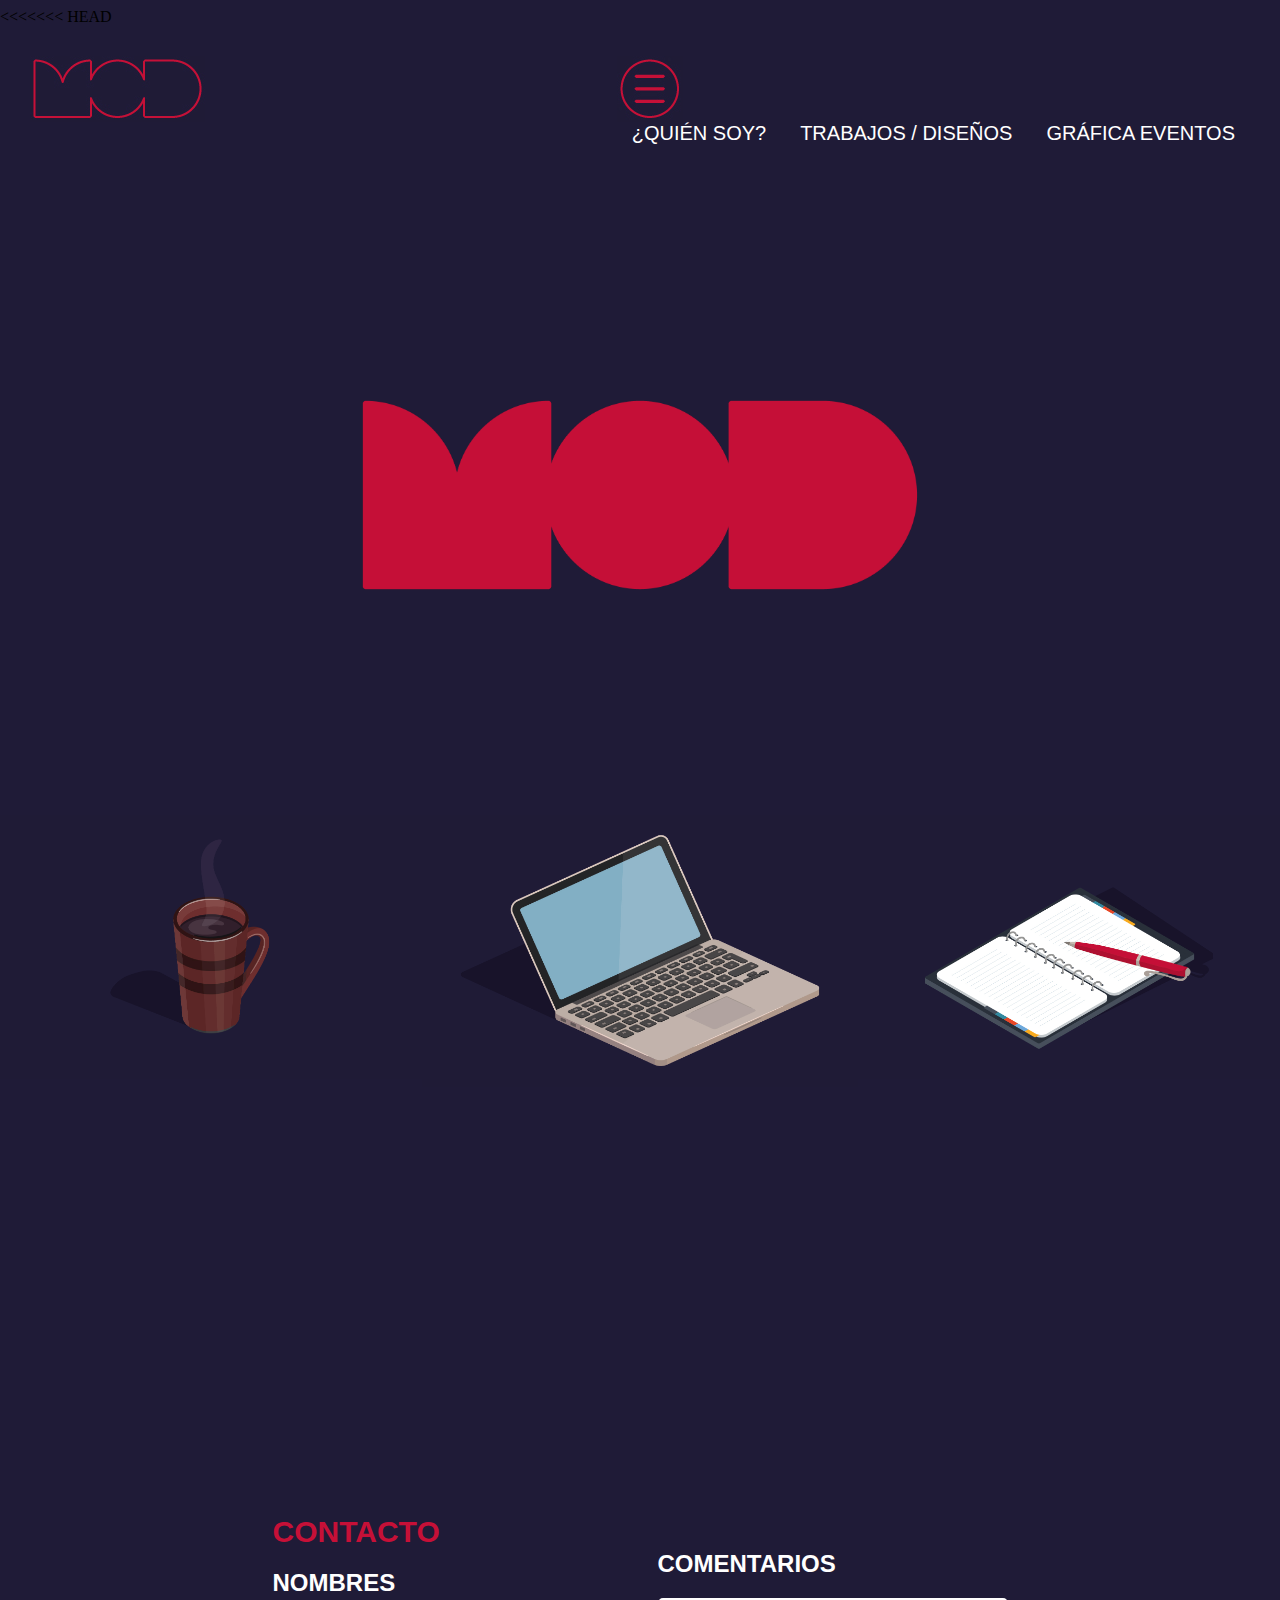
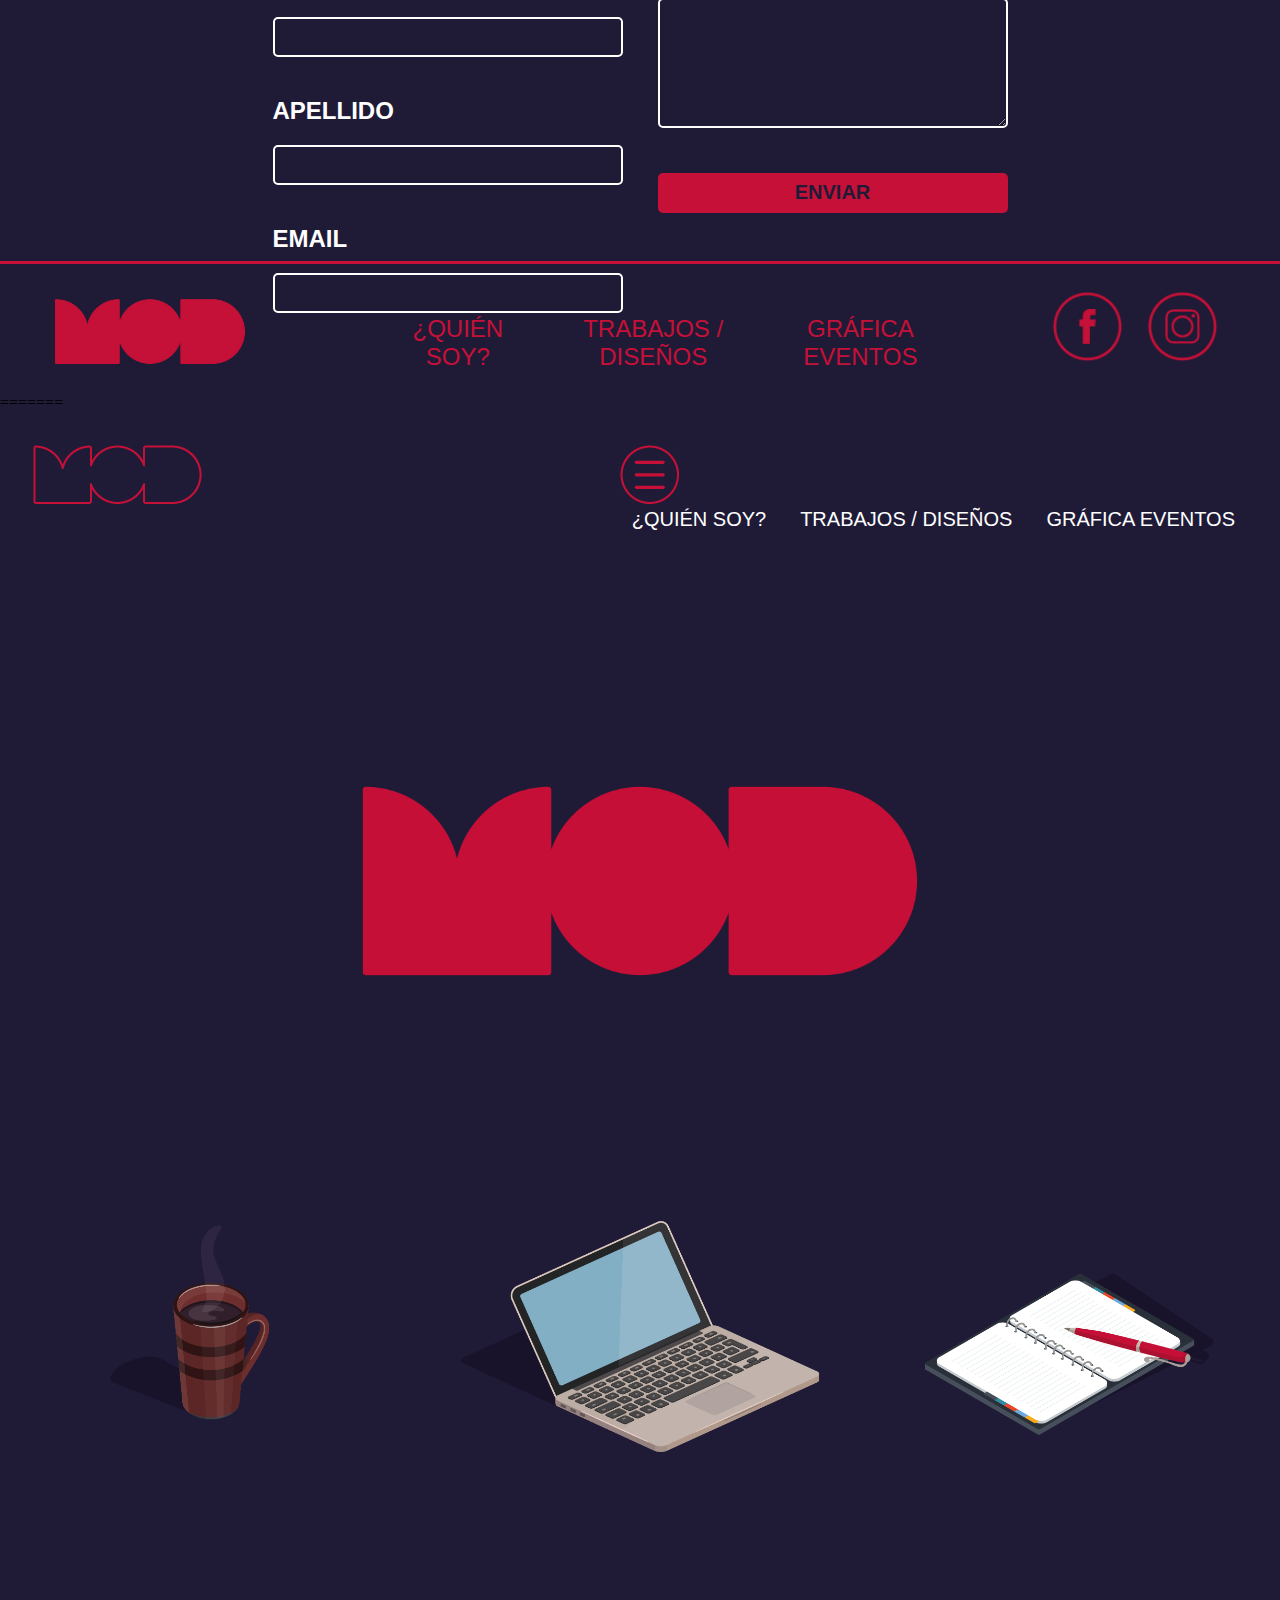
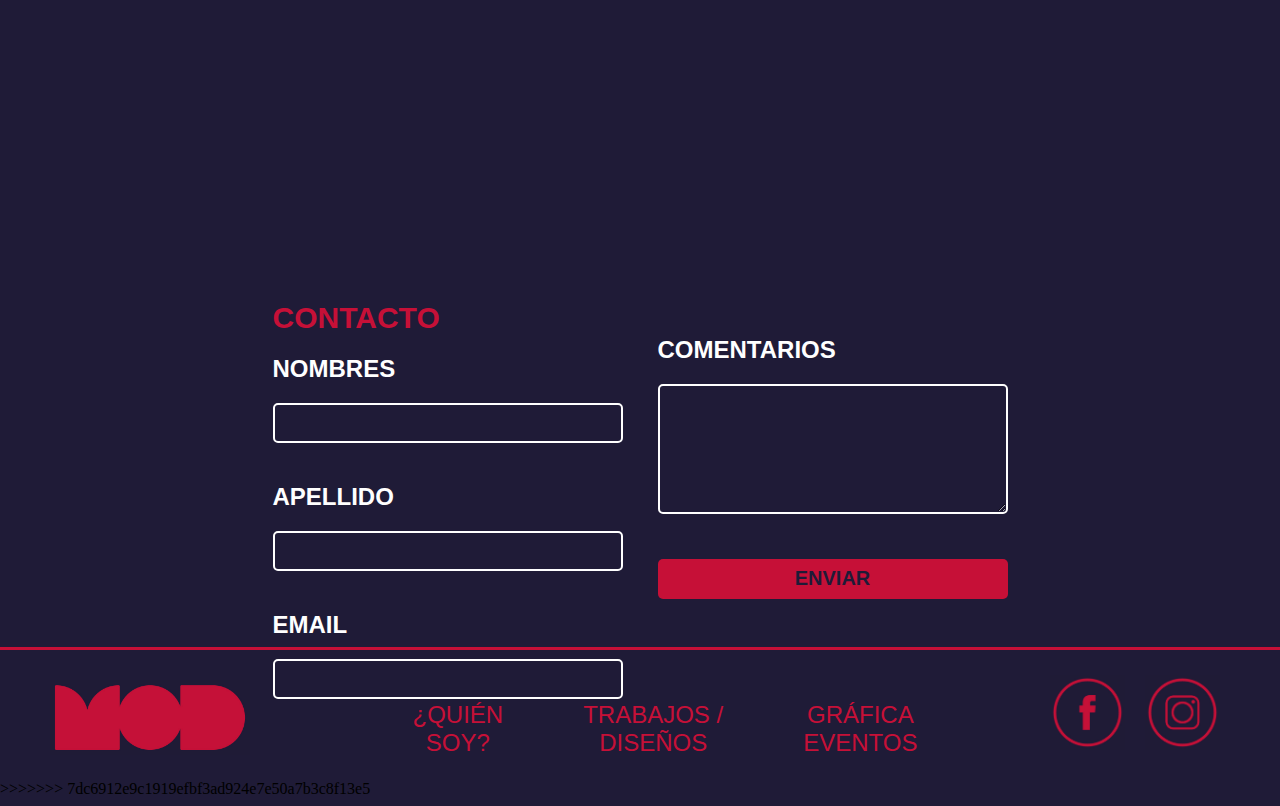
<file: index.html>
<<<<<<< HEAD
<!doctype html>
<html lang="es">
    <head>
        <meta charset="utf-8">
        <meta name="viewport" content="width=device-width, initial-scale=1, user-scalable=no"/>
        <title>MOD</title>
        <link href="css/estilosmod.css" rel="stylesheet">
        <link href="css/estilosmenu.css" rel="stylesheet">
        <link href="images/favico-mod.jpg" rel="shortcut icon">
    </head>

    <body>
        <header>
            <nav>
                <div class="logonav" onMouseOver="cambiarlogonav();" onMouseOut="volverlogonav();">
                    <a href="index.html">
                    <img src="images/logo-mod-nav.jpg" id="logonav" alt="Ir a la home">
                    </a>
                </div>

                <div class="menunav" id="ocultar" onMouseOver="cambiarmenunav();" onMouseOut="volvermenunav();">
                <img src="images/menu-nav.jpg" id="menunav" alt="Desplegar menú">
            
                <div id="caja">
                    <a href="quiensoy.html">¿QUIÉN SOY?</a>
                    <a href="trabajos.html">TRABAJOS / DISEÑOS</a>
                    <a href="graficaeventos.html">GRÁFICA EVENTOS</a>
                </div>

                </div>
            </nav>
    
            <div class="cabecera">
                <div class="logo" onMouseOver="cambiar();" onMouseOut="volver();">
                    <img src="images/logo-mod.png" id="logo" alt="Ir a la home">
                </div>
            </div> <!-- Cierra .cabecera -->
        </header>

        <main>
        <div class="contenedor">

        <div class="quiensoy" onMouseOver="cambiar1();" onMouseOut="volver1();">
            <a href="quiensoy.html">
                <img src="images/btn-QuienSoy-01.jpg" id="uno" alt="Ir a Quién soy"/>
            </a>
            <h2>¿QUIÉN <br>SOY?</h2>
        </div>

        <div class="trabajos" onMouseOver="cambiar2();" onMouseOut="volver2();">
            <a href="trabajos.html">
                <img src="images/btn-trabajos-01.jpg" id="dos" alt="Ir a Trabajos / Diseños"/>
            </a>
            <h2>TRABAJOS /<br>DISEÑO</h2>
        </div>

        <div class="grafica" onMouseOver="cambiar3();" onMouseOut="volver3();">
            <a href="graficaeventos.html">
                <img src="images/btn-graficaEventos-01.jpg" id="tres" alt="Ir a Gráfica Eventos">
            </a>
            <h2>GRÁFICA<br>EVENTOS</h2>
        </div>

        </div> <!-- Cierra .contenedor -->
        </main>

        <section class="contacto">
                <form action="form-contacto.php" method="post">
                    <div class="datos">
                        <h1>CONTACTO</h1>

                        <h2>NOMBRES</h2>
                        <input type="text" name="nombre"><br>

                        <h2>APELLIDO</h2>
                        <input type="text" name="apellido"><br>

                        <h2>EMAIL</h2>

                    <input type="email" id="email" name="email"><br>
                    <br><br>
                    </div> <!-- Cierra .datos -->

                    <div class="comentarios">
                    <h2>COMENTARIOS</h2>
                    <textarea name="comentario"></textarea>
                        <input type="submit" class="boton" value="ENVIAR">
                    </div> <!-- Cierra .comentarios -->
                </form>

        </section> <!-- Cierra .contacto -->
        
        <footer>
        <section class="pie">
            <div class="mod" onMouseOver="cambiarmodpie();" onMouseOut="volvermodpie();">
            <a href="index.html">
                <img src="images/logo-mod-pie.jpg" id="modpie" alt="Ir a la home">
            </a>
            </div> <!-- Cierra .mod -->

            <ul class="links">
                <li><a href="quiensoy.html">¿QUIÉN <br>SOY?</a></li>
                <li><a href="trabajos.html">TRABAJOS /<br>DISEÑOS</a></li>
                <li><a href="graficaeventos.html">GRÁFICA<br>EVENTOS</a></li>
            </ul> <!-- Cierra .links -->
            
            <div class="redes">
                <div class="facebook" onMouseOver="cambiarface();" onMouseOut="volverface();">
                <a href="https://www.facebook.com/">
                    <img src="images/facebookmod.jpg" id="face" alt="Ir a Facebook MOD">
                </a>
                </div>
                <div class="instagram" onMouseOver="cambiarinsta();" onMouseOut="volverinsta();">
                <a href="https://www.instagram.com/">
                    <img src="images/instagrammod.jpg" id="insta" alt="Ir a Instagram MOD">
                </a>
                </div>
            </div> <!-- Cierra .redes -->

        </section> <!-- Cierra .pie -->
        </footer>

        <script>
 
            function cambiarlogonav () {
             document.getElementById('logonav').src = "images/logo-mod-nav-over.jpg";
            }
            function volverlogonav () {
             document.getElementById('logonav').src = "images/logo-mod-nav.jpg";
            }

            function cambiarmenunav () {
             document.getElementById('menunav').src = "images/menu-nav-over.jpg";
            }
            function volvermenunav () {
             document.getElementById('menunav').src = "images/menu-nav.jpg";
            }

            function cambiar () {
             document.getElementById('logo').src = "images/logo-mod-over.png";
            }
            function volver () {
             document.getElementById('logo').src = "images/logo-mod.png";
            }

            function cambiar1 () {
             document.getElementById('uno').src = "images/btn-QuienSoy-02.jpg";
            }
            function volver1 () {
             document.getElementById('uno').src = "images/btn-QuienSoy-01.jpg";
            }

            function cambiar2 () {
             document.getElementById('dos').src = "images/btn-trabajos-02.jpg";
            }
            function volver2 () {
             document.getElementById('dos').src = "images/btn-trabajos-01.jpg";
            }

            function cambiar3 () {
             document.getElementById('tres').src = "images/btn-graficaEventos-02.jpg";
            }
            function volver3 () {
             document.getElementById('tres').src = "images/btn-graficaEventos-01.jpg";
            }

            function cambiarface () {
             document.getElementById('face').src = "images/facebookmodover.jpg";
            }
            function volverface () {
             document.getElementById('face').src = "images/facebookmod.jpg";
            }

            function cambiarinsta () {
             document.getElementById('insta').src = "images/instagrammodover.jpg";
            }
            function volverinsta () {
             document.getElementById('insta').src = "images/instagrammod.jpg";
            }

            function cambiarmodpie () {
             document.getElementById('modpie').src = "images/logo-mod-pie-over.jpg";
            }
            function volvermodpie () {
             document.getElementById('modpie').src = "images/logo-mod-pie.jpg";
            }
            
            </script>

            <script src="https://ajax.googleapis.com/ajax/libs/jquery/1.7.2/jquery.js"></script>
            <script src="js/script.js"></script>

    </body>
=======
<!doctype html>
<html lang="es">
    <head>
        <meta charset="utf-8">
        <meta name="viewport" content="width=device-width, initial-scale=1, user-scalable=no"/>
        <title>MOD</title>
        <link href="css/estilosmod.css" rel="stylesheet">
        <link href="css/estilosmenu.css" rel="stylesheet">
        <link href="images/favico-mod.jpg" rel="shortcut icon">
    </head>

    <body>
        <header>
            <nav>
                <div class="logonav" onMouseOver="cambiarlogonav();" onMouseOut="volverlogonav();">
                    <a href="index.html">
                    <img src="images/logo-mod-nav.jpg" id="logonav" alt="Ir a la home">
                    </a>
                </div>

                <div class="menunav" id="ocultar" onMouseOver="cambiarmenunav();" onMouseOut="volvermenunav();">
                <img src="images/menu-nav.jpg" id="menunav" alt="Desplegar menú">
            
                <div id="caja">
                    <a href="quiensoy.html">¿QUIÉN SOY?</a>
                    <a href="trabajos.html">TRABAJOS / DISEÑOS</a>
                    <a href="graficaeventos.html">GRÁFICA EVENTOS</a>
                </div>

                </div>
            </nav>
    
            <div class="cabecera">
                <div class="logo" onMouseOver="cambiar();" onMouseOut="volver();">
                    <img src="images/logo-mod.png" id="logo" alt="Ir a la home">
                </div>
            </div> <!-- Cierra .cabecera -->
        </header>

        <main>
        <div class="contenedor">

        <div class="quiensoy" onMouseOver="cambiar1();" onMouseOut="volver1();">
            <a href="quiensoy.html">
                <img src="images/btn-QuienSoy-01.jpg" id="uno" alt="Ir a Quién soy"/>
            </a>
            <h2>¿QUIÉN <br>SOY?</h2>
        </div>

        <div class="trabajos" onMouseOver="cambiar2();" onMouseOut="volver2();">
            <a href="trabajos.html">
                <img src="images/btn-trabajos-01.jpg" id="dos" alt="Ir a Trabajos / Diseños"/>
            </a>
            <h2>TRABAJOS /<br>DISEÑO</h2>
        </div>

        <div class="grafica" onMouseOver="cambiar3();" onMouseOut="volver3();">
            <a href="graficaeventos.html">
                <img src="images/btn-graficaEventos-01.jpg" id="tres" alt="Ir a Gráfica Eventos">
            </a>
            <h2>GRÁFICA<br>EVENTOS</h2>
        </div>

        </div> <!-- Cierra .contenedor -->
        </main>

        <section class="contacto">
                <form action="form-contacto.php" method="post">
                    <div class="datos">
                        <h1>CONTACTO</h1>

                        <h2>NOMBRES</h2>
                        <input type="text" name="nombre"><br>

                        <h2>APELLIDO</h2>
                        <input type="text" name="apellido"><br>

                        <h2>EMAIL</h2>

                    <input type="email" id="email" name="email"><br>
                    <br><br>
                    </div> <!-- Cierra .datos -->

                    <div class="comentarios">
                    <h2>COMENTARIOS</h2>
                    <textarea name="comentario"></textarea>
                        <input type="submit" class="boton" value="ENVIAR">
                    </div> <!-- Cierra .comentarios -->
                </form>

        </section> <!-- Cierra .contacto -->
        
        <footer>
        <section class="pie">
            <div class="mod" onMouseOver="cambiarmodpie();" onMouseOut="volvermodpie();">
            <a href="index.html">
                <img src="images/logo-mod-pie.jpg" id="modpie" alt="Ir a la home">
            </a>
            </div> <!-- Cierra .mod -->

            <ul class="links">
                <li><a href="quiensoy.html">¿QUIÉN <br>SOY?</a></li>
                <li><a href="trabajos.html">TRABAJOS /<br>DISEÑOS</a></li>
                <li><a href="graficaeventos.html">GRÁFICA<br>EVENTOS</a></li>
            </ul> <!-- Cierra .links -->
            
            <div class="redes">
                <div class="facebook" onMouseOver="cambiarface();" onMouseOut="volverface();">
                <a href="https://www.facebook.com/">
                    <img src="images/facebookmod.jpg" id="face" alt="Ir a Facebook MOD">
                </a>
                </div>
                <div class="instagram" onMouseOver="cambiarinsta();" onMouseOut="volverinsta();">
                <a href="https://www.instagram.com/">
                    <img src="images/instagrammod.jpg" id="insta" alt="Ir a Instagram MOD">
                </a>
                </div>
            </div> <!-- Cierra .redes -->

        </section> <!-- Cierra .pie -->
        </footer>

        <script>
 
            function cambiarlogonav () {
             document.getElementById('logonav').src = "images/logo-mod-nav-over.jpg";
            }
            function volverlogonav () {
             document.getElementById('logonav').src = "images/logo-mod-nav.jpg";
            }

            function cambiarmenunav () {
             document.getElementById('menunav').src = "images/menu-nav-over.jpg";
            }
            function volvermenunav () {
             document.getElementById('menunav').src = "images/menu-nav.jpg";
            }

            function cambiar () {
             document.getElementById('logo').src = "images/logo-mod-over.png";
            }
            function volver () {
             document.getElementById('logo').src = "images/logo-mod.png";
            }

            function cambiar1 () {
             document.getElementById('uno').src = "images/btn-QuienSoy-02.jpg";
            }
            function volver1 () {
             document.getElementById('uno').src = "images/btn-QuienSoy-01.jpg";
            }

            function cambiar2 () {
             document.getElementById('dos').src = "images/btn-trabajos-02.jpg";
            }
            function volver2 () {
             document.getElementById('dos').src = "images/btn-trabajos-01.jpg";
            }

            function cambiar3 () {
             document.getElementById('tres').src = "images/btn-graficaEventos-02.jpg";
            }
            function volver3 () {
             document.getElementById('tres').src = "images/btn-graficaEventos-01.jpg";
            }

            function cambiarface () {
             document.getElementById('face').src = "images/facebookmodover.jpg";
            }
            function volverface () {
             document.getElementById('face').src = "images/facebookmod.jpg";
            }

            function cambiarinsta () {
             document.getElementById('insta').src = "images/instagrammodover.jpg";
            }
            function volverinsta () {
             document.getElementById('insta').src = "images/instagrammod.jpg";
            }

            function cambiarmodpie () {
             document.getElementById('modpie').src = "images/logo-mod-pie-over.jpg";
            }
            function volvermodpie () {
             document.getElementById('modpie').src = "images/logo-mod-pie.jpg";
            }
            
            </script>

            <script src="https://ajax.googleapis.com/ajax/libs/jquery/1.7.2/jquery.js"></script>
            <script src="js/script.js"></script>

    </body>
>>>>>>> 7dc6912e9c1919efbf3ad924e7e50a7b3c8f13e5
</html>
</file>
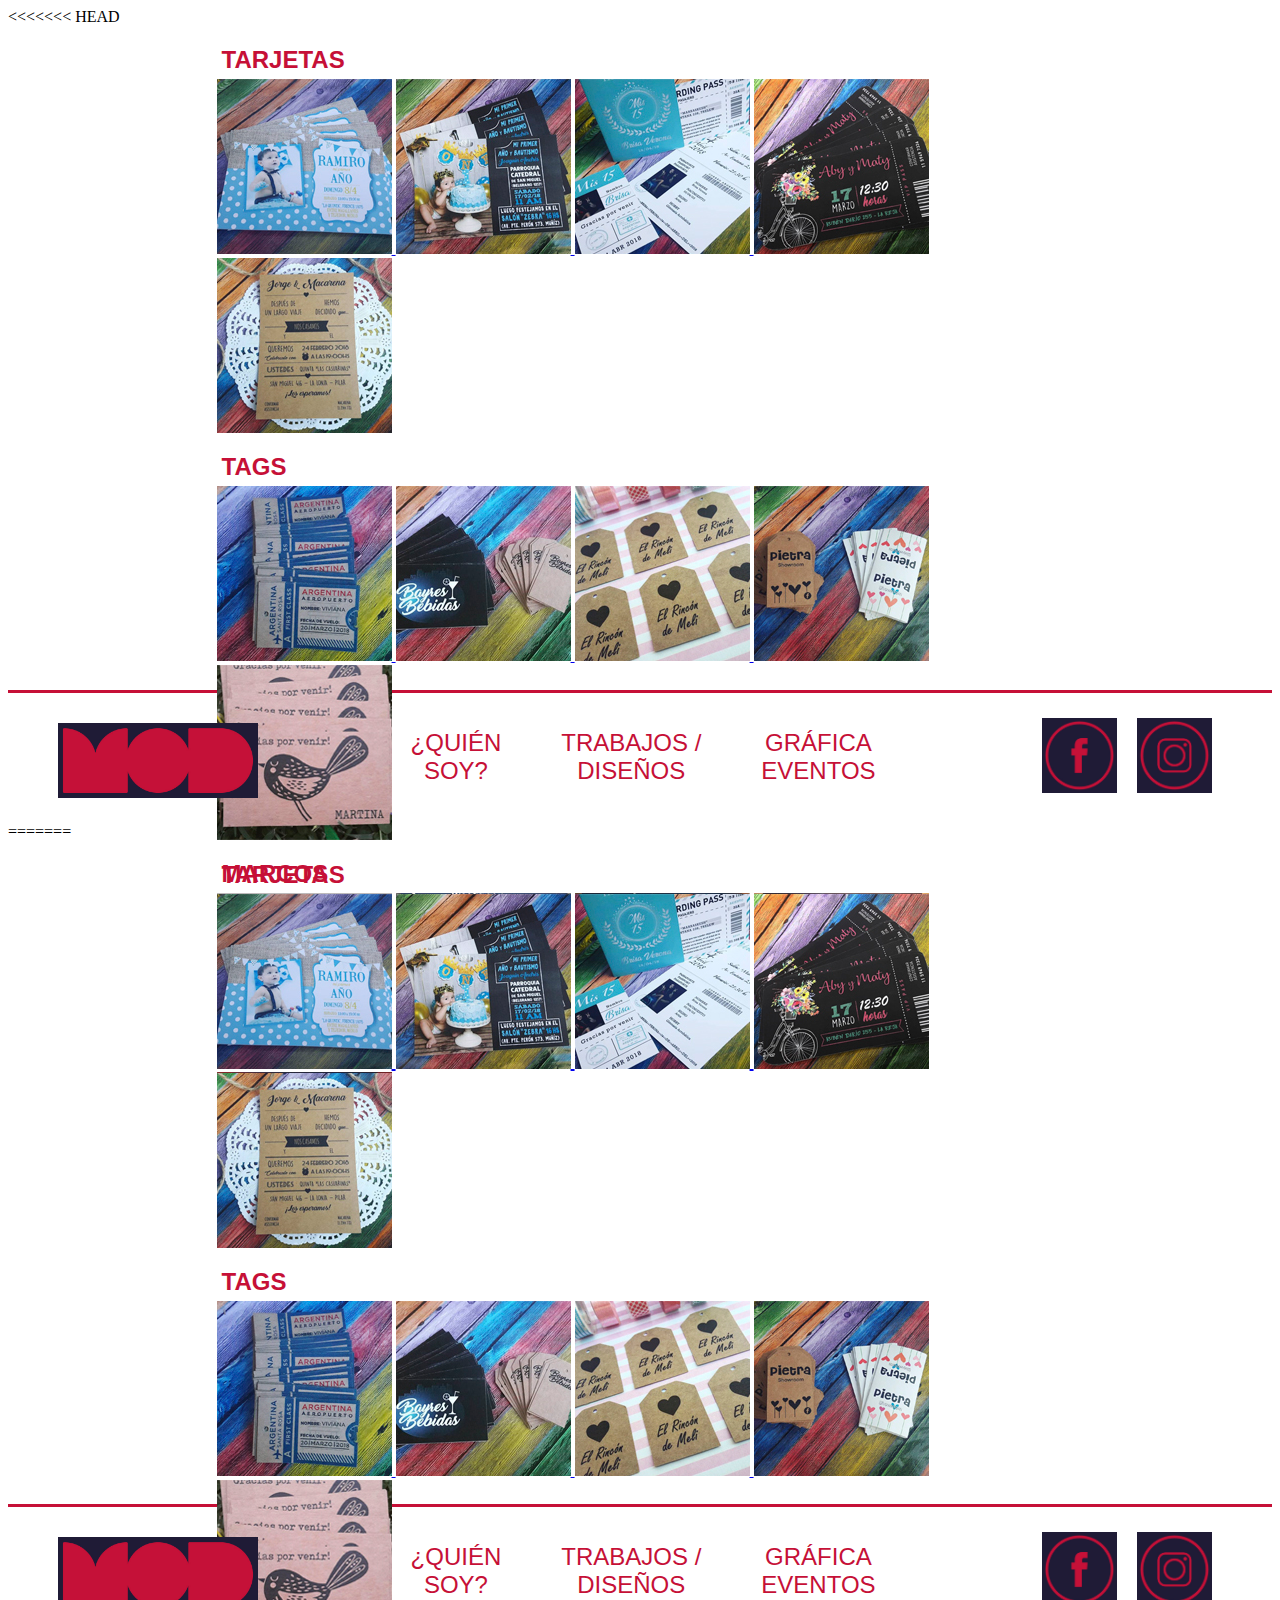
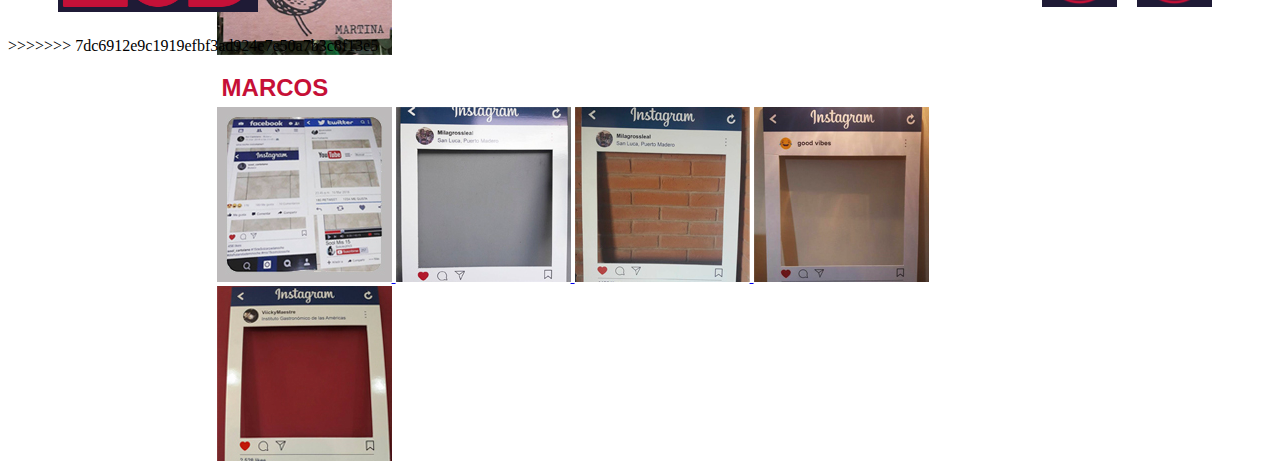
<file: graficaeventos.html>
<<<<<<< HEAD
<!doctype html>
<html>
    <head>
        <meta charset="utf-8">
        <title>MOD / GRÁFICA EVENTOS</title>
        <link href="images/favico-mod.jpg" rel="shortcut icon">
        <link href="css/graficaeventosgaleria.css" rel="stylesheet"> <!-- css lightbox-->
        <link href="css/estilosgraficaeventos.css" rel="stylesheet"> <!-- css sitio-->
    </head>

    <header>
        
        
        
    </header>

    <body>
        <main>
        <div class="tarjetas">
            <h2>TARJETAS</h2>
            <a href = "images/graficaeventos/tarjeta1.jpg" data-lightbox = "algo" data-title = "Tarjeta 1er año"> 
                <img src = "images/graficaeventos/thumb/tarjeta1.jpg" alt = "Tarjeta 1er año">
            </a>
            <a href = "images/graficaeventos/tarjeta2.jpg" data-lightbox = "algo" data-title = "Tarjeta 1er año"> 
                <img src = "images/graficaeventos/thumb/tarjeta2.jpg" alt = "Tarjeta 1er año">
            </a>
            <a href = "images/graficaeventos/tarjeta3.jpg" data-lightbox = "algo" data-title = "Tarjeta pasaporte"> 
                <img src = "images/graficaeventos/thumb/tarjeta3.jpg" alt = "Tarjeta pasaporte">
            </a>
            <a href = "images/graficaeventos/tarjeta4.jpg" data-lightbox = "algo" data-title = "Tarjeta ticket"> 
                <img src = "images/graficaeventos/thumb/tarjeta4.jpg" alt = "Tarjeta ticket">
            </a>
            <a href = "images/graficaeventos/tarjeta5.jpg" data-lightbox = "algo" data-title = "Tarjeta kraft"> 
                <img src = "images/graficaeventos/thumb/tarjeta5.jpg" alt = "Tarjeta kraft">
            </a>
        </div> <!-- Cierra .tarjetas -->

        <div class="tags">
                <h2>TAGS</h2>
                <a href = "images/graficaeventos/tag1.jpg" data-lightbox = "algo" data-title = "Tags tickets"> 
                    <img src = "images/graficaeventos/thumb/tag1.jpg" alt = "Tags Tickets">
                </a>
                <a href = "images/graficaeventos/tag2.jpg" data-lightbox = "algo" data-title = "Tags Bayres Bebidas"> 
                    <img src = "images/graficaeventos/thumb/tag2.jpg" alt = "Tags Bayres Bebidas">
                </a>
                <a href = "images/graficaeventos/tag3.jpg" data-lightbox = "algo" data-title = "Tags El Rincón de Meli"> 
                    <img src = "images/graficaeventos/thumb/tag3.jpg" alt = "Tags El Rincón de Meli">
                </a>
                <a href = "images/graficaeventos/tag4.jpg" data-lightbox = "algo" data-title = "Tags Pietra Showroom"> 
                    <img src = "images/graficaeventos/thumb/tag4.jpg" alt = "Tags Pietra Showroom">
                </a>
                <a href = "images/graficaeventos/tag5.jpg" data-lightbox = "algo" data-title = "Tags Martina"> 
                    <img src = "images/graficaeventos/thumb/tag5.jpg" alt = "Tags Martina">
                </a>
        </div> <!-- Cierra .tags -->

        <div class="marcos">
        <h2>MARCOS</h2>
        <a href = "images/graficaeventos/marco1.jpg" data-lightbox = "algo" data-title = "Marcos Redes Sociales"> 
            <img src = "images/graficaeventos/thumb/marco1.jpg" alt = "Marcos Redes Sociales">
        </a>
        <a href = "images/graficaeventos/marco2.jpg" data-lightbox = "algo" data-title = "Marco Instagram"> 
            <img src = "images/graficaeventos/thumb/marco2.jpg" alt = "Marco Instagram">
        </a>
        <a href = "images/graficaeventos/marco3.jpg" data-lightbox = "algo" data-title = "Marco Instagram"> 
            <img src = "images/graficaeventos/thumb/marco3.jpg" alt = "Marco Instagram">
        </a>
        <a href = "images/graficaeventos/marco4.jpg" data-lightbox = "algo" data-title = "Marco Instagram"> 
            <img src = "images/graficaeventos/thumb/marco4.jpg" alt = "Marco Instagram">
        </a>
        <a href = "images/graficaeventos/marco5.jpg" data-lightbox = "algo" data-title = "Marco Instagram"> 
            <img src = "images/graficaeventos/thumb/marco5.jpg" alt = "Marco Instagram">
        </a>
        </div> <!-- Cierra .marcos -->
        </main>

        <section class="pie">
                <div class="mod" onMouseOver="cambiarmodpie();" onMouseOut="volvermodpie();">
                <a href="index.html">
                    <img src="images/logo-mod-pie.jpg" id="modpie" alt="Ir a la home">
                </a>
                </div> <!-- Cierra .mod -->
    
                <ul class="links">
                    <li><a href="quiensoy.html">¿QUIÉN <br>SOY?</a></li>
                    <li><a href="trabajos.html">TRABAJOS /<br>DISEÑOS</a></li>
                    <li><a href="graficaeventos.html">GRÁFICA<br>EVENTOS</a></li>
                </ul> <!-- Cierra .links -->
                
                <div class="redes">
                    <div class="facebook" onMouseOver="cambiarface();" onMouseOut="volverface();">
                    <a href="https://www.facebook.com/">
                        <img src="images/facebookmod.jpg" id="face" alt="Ir a Facebook MOD">
                    </a>
                    </div>
                    <div class="instagram" onMouseOver="cambiarinsta();" onMouseOut="volverinsta();">
                    <a href="https://www.instagram.com/">
                        <img src="images/instagrammod.jpg" id="insta" alt="Ir a Instagram MOD">
                    </a>
                    </div>
                </div> <!-- Cierra .redes -->
    
            </section> <!-- Cierra .pie -->

        <script type="text/javascript">

            function cambiarface () {
             document.getElementById('face').src = "images/facebookmodover.jpg";
            }
            function volverface () {
             document.getElementById('face').src = "images/facebookmod.jpg";
            }

            function cambiarinsta () {
             document.getElementById('insta').src = "images/instagrammodover.jpg";
            }
            function volverinsta () {
             document.getElementById('insta').src = "images/instagrammod.jpg";
            }

            function cambiarmodpie () {
             document.getElementById('modpie').src = "images/logo-mod-pie-over.jpg";
            }
            function volvermodpie () {
             document.getElementById('modpie').src = "images/logo-mod-pie.jpg";
            }
            
           </script>

        <script src="js/lightbox-plus-jquery.min.js"></script>
    </body>
=======
<!doctype html>
<html>
    <head>
        <meta charset="utf-8">
        <title>MOD / GRÁFICA EVENTOS</title>
        <link href="images/favico-mod.jpg" rel="shortcut icon">
        <link href="css/graficaeventosgaleria.css" rel="stylesheet"> <!-- css lightbox-->
        <link href="css/estilosgraficaeventos.css" rel="stylesheet"> <!-- css sitio-->
    </head>

    <header>
        
        
        
    </header>

    <body>
        <main>
        <div class="tarjetas">
            <h2>TARJETAS</h2>
            <a href = "images/graficaeventos/tarjeta1.jpg" data-lightbox = "algo" data-title = "Tarjeta 1er año"> 
                <img src = "images/graficaeventos/thumb/tarjeta1.jpg" alt = "Tarjeta 1er año">
            </a>
            <a href = "images/graficaeventos/tarjeta2.jpg" data-lightbox = "algo" data-title = "Tarjeta 1er año"> 
                <img src = "images/graficaeventos/thumb/tarjeta2.jpg" alt = "Tarjeta 1er año">
            </a>
            <a href = "images/graficaeventos/tarjeta3.jpg" data-lightbox = "algo" data-title = "Tarjeta pasaporte"> 
                <img src = "images/graficaeventos/thumb/tarjeta3.jpg" alt = "Tarjeta pasaporte">
            </a>
            <a href = "images/graficaeventos/tarjeta4.jpg" data-lightbox = "algo" data-title = "Tarjeta ticket"> 
                <img src = "images/graficaeventos/thumb/tarjeta4.jpg" alt = "Tarjeta ticket">
            </a>
            <a href = "images/graficaeventos/tarjeta5.jpg" data-lightbox = "algo" data-title = "Tarjeta kraft"> 
                <img src = "images/graficaeventos/thumb/tarjeta5.jpg" alt = "Tarjeta kraft">
            </a>
        </div> <!-- Cierra .tarjetas -->

        <div class="tags">
                <h2>TAGS</h2>
                <a href = "images/graficaeventos/tag1.jpg" data-lightbox = "algo" data-title = "Tags tickets"> 
                    <img src = "images/graficaeventos/thumb/tag1.jpg" alt = "Tags Tickets">
                </a>
                <a href = "images/graficaeventos/tag2.jpg" data-lightbox = "algo" data-title = "Tags Bayres Bebidas"> 
                    <img src = "images/graficaeventos/thumb/tag2.jpg" alt = "Tags Bayres Bebidas">
                </a>
                <a href = "images/graficaeventos/tag3.jpg" data-lightbox = "algo" data-title = "Tags El Rincón de Meli"> 
                    <img src = "images/graficaeventos/thumb/tag3.jpg" alt = "Tags El Rincón de Meli">
                </a>
                <a href = "images/graficaeventos/tag4.jpg" data-lightbox = "algo" data-title = "Tags Pietra Showroom"> 
                    <img src = "images/graficaeventos/thumb/tag4.jpg" alt = "Tags Pietra Showroom">
                </a>
                <a href = "images/graficaeventos/tag5.jpg" data-lightbox = "algo" data-title = "Tags Martina"> 
                    <img src = "images/graficaeventos/thumb/tag5.jpg" alt = "Tags Martina">
                </a>
        </div> <!-- Cierra .tags -->

        <div class="marcos">
        <h2>MARCOS</h2>
        <a href = "images/graficaeventos/marco1.jpg" data-lightbox = "algo" data-title = "Marcos Redes Sociales"> 
            <img src = "images/graficaeventos/thumb/marco1.jpg" alt = "Marcos Redes Sociales">
        </a>
        <a href = "images/graficaeventos/marco2.jpg" data-lightbox = "algo" data-title = "Marco Instagram"> 
            <img src = "images/graficaeventos/thumb/marco2.jpg" alt = "Marco Instagram">
        </a>
        <a href = "images/graficaeventos/marco3.jpg" data-lightbox = "algo" data-title = "Marco Instagram"> 
            <img src = "images/graficaeventos/thumb/marco3.jpg" alt = "Marco Instagram">
        </a>
        <a href = "images/graficaeventos/marco4.jpg" data-lightbox = "algo" data-title = "Marco Instagram"> 
            <img src = "images/graficaeventos/thumb/marco4.jpg" alt = "Marco Instagram">
        </a>
        <a href = "images/graficaeventos/marco5.jpg" data-lightbox = "algo" data-title = "Marco Instagram"> 
            <img src = "images/graficaeventos/thumb/marco5.jpg" alt = "Marco Instagram">
        </a>
        </div> <!-- Cierra .marcos -->
        </main>

        <section class="pie">
                <div class="mod" onMouseOver="cambiarmodpie();" onMouseOut="volvermodpie();">
                <a href="index.html">
                    <img src="images/logo-mod-pie.jpg" id="modpie" alt="Ir a la home">
                </a>
                </div> <!-- Cierra .mod -->
    
                <ul class="links">
                    <li><a href="quiensoy.html">¿QUIÉN <br>SOY?</a></li>
                    <li><a href="trabajos.html">TRABAJOS /<br>DISEÑOS</a></li>
                    <li><a href="graficaeventos.html">GRÁFICA<br>EVENTOS</a></li>
                </ul> <!-- Cierra .links -->
                
                <div class="redes">
                    <div class="facebook" onMouseOver="cambiarface();" onMouseOut="volverface();">
                    <a href="https://www.facebook.com/">
                        <img src="images/facebookmod.jpg" id="face" alt="Ir a Facebook MOD">
                    </a>
                    </div>
                    <div class="instagram" onMouseOver="cambiarinsta();" onMouseOut="volverinsta();">
                    <a href="https://www.instagram.com/">
                        <img src="images/instagrammod.jpg" id="insta" alt="Ir a Instagram MOD">
                    </a>
                    </div>
                </div> <!-- Cierra .redes -->
    
            </section> <!-- Cierra .pie -->

        <script type="text/javascript">

            function cambiarface () {
             document.getElementById('face').src = "images/facebookmodover.jpg";
            }
            function volverface () {
             document.getElementById('face').src = "images/facebookmod.jpg";
            }

            function cambiarinsta () {
             document.getElementById('insta').src = "images/instagrammodover.jpg";
            }
            function volverinsta () {
             document.getElementById('insta').src = "images/instagrammod.jpg";
            }

            function cambiarmodpie () {
             document.getElementById('modpie').src = "images/logo-mod-pie-over.jpg";
            }
            function volvermodpie () {
             document.getElementById('modpie').src = "images/logo-mod-pie.jpg";
            }
            
           </script>

        <script src="js/lightbox-plus-jquery.min.js"></script>
    </body>
>>>>>>> 7dc6912e9c1919efbf3ad924e7e50a7b3c8f13e5
</html>
</file>
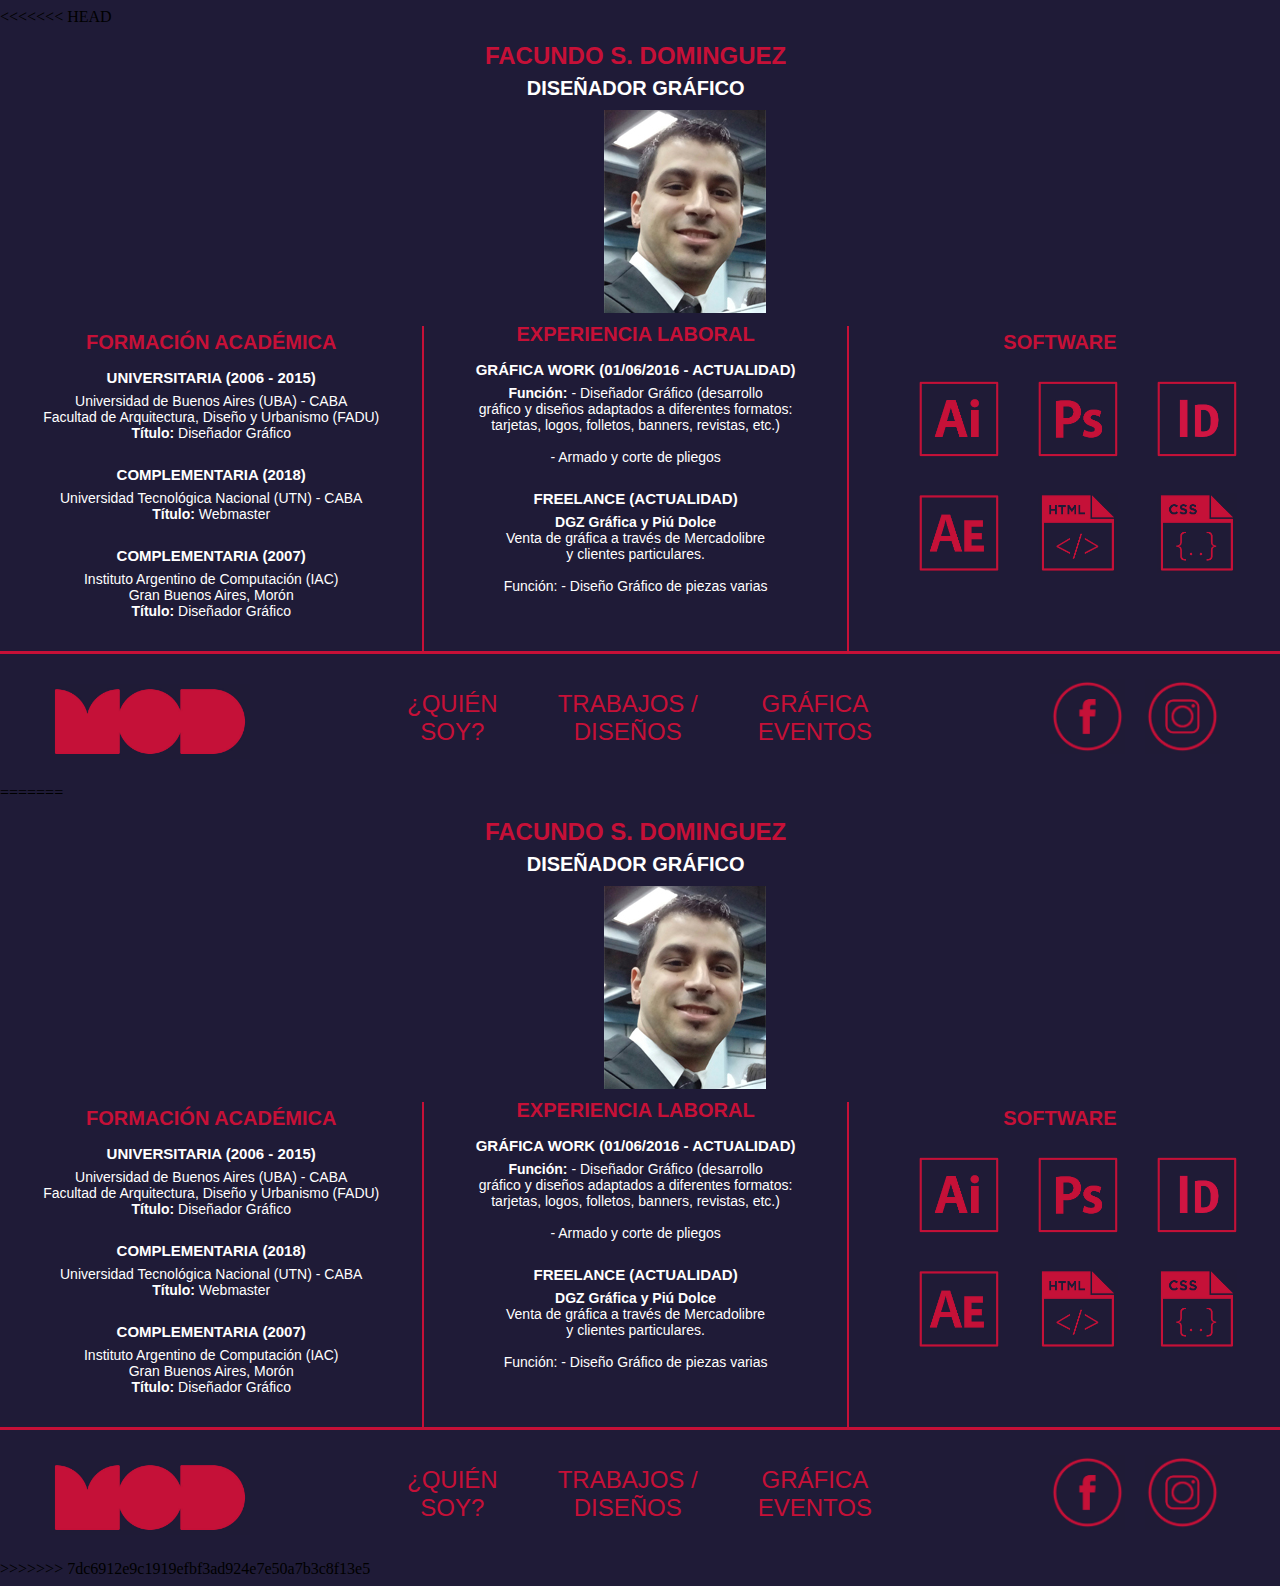
<file: quiensoy.html>
<<<<<<< HEAD
<!doctype html>
<html lang="es">
    <head>
        <meta charset="utf-8">
        <title>MOD / ¿QUIÉN SOY?</title>
        <link href="css/estilosquiensoy.css" rel="stylesheet">
        <link href="images/favico-mod.jpg" rel="shortcut icon">
    </head>

    <body>

            <div class="contenedor">

                    <div class="yo">
                        
                        <h3>FORMACIÓN ACADÉMICA</h3>
                        <h4>UNIVERSITARIA (2006 - 2015)</h4><br>
                        <p>Universidad de Buenos Aires (UBA) - CABA<br>
                           Facultad de Arquitectura, Diseño y Urbanismo (FADU)<br>
                           <b>Título: </b>Diseñador Gráfico<br>
                        </p>
                        
                        <h4>COMPLEMENTARIA (2018)</h4><br>
                        <p>Universidad Tecnológica Nacional (UTN) - CABA<br>
                            <b>Título: </b>Webmaster<br>
                        </p>
                        
                        <h4>COMPLEMENTARIA (2007)</h4><br>
                        <p>Instituto Argentino de Computación (IAC)<br>
                            Gran Buenos Aires, Morón<br>
                           <b>Título: </b>Diseñador Gráfico<br>
                        </p>
                        

                    </div> <!-- Cierra .yo -->
            
                    <div class="experiencia">
                        <h1>FACUNDO S. DOMINGUEZ</h1>
                        <h2>DISEÑADOR GRÁFICO</h2>
                        <img src="images/yo.jpg" alt="Facundo S. Dominguez">

                        <h3>EXPERIENCIA LABORAL</h3>
                        <h4>GRÁFICA WORK (01/06/2016 - ACTUALIDAD)</h4>
                        <p><b>Función: </b>- Diseñador Gráfico (desarrollo <br>gráfico y diseños 
                            adaptados a diferentes formatos: <br>tarjetas, logos, 
                            folletos, banners, revistas, etc.)<br><br>
                        - Armado y corte de pliegos</p>

                        <h4>FREELANCE (ACTUALIDAD)</h4>
                        <p><b>DGZ Gráfica y Piú Dolce</b><br>
                        Venta de gráfica a través de Mercadolibre<br>
                        y clientes particulares.<br><br>
                        Función: - Diseño Gráfico de piezas varias</p>

                    </div> <!-- Cierra .experiencia -->
            
                    <div class="software">
                        <h3>SOFTWARE</h3>
                        <div class="adobe">
                        <img src="images/ai.jpg" alt="Illustrator">
                        <img src="images/ps.jpg" alt="Photoshop">
                        <img src="images/id.jpg" alt="InDesign">
                        </div>
                        <div class="html">
                        <img src="images/ae.jpg" alt="After Effects">
                        <img src="images/html.jpg" alt="HTML">
                        <img src="images/css.jpg" alt="CSS">
                        </div>
                    </div> <!-- Cierra .software -->

                        <section class="pie">
                            <div class="mod" onMouseOver="cambiarmodpie();" onMouseOut="volvermodpie();">
                            <a href="index.html">
                                <img src="images/logo-mod-pie.jpg" id="modpie" alt="Ir a la home">
                            </a>
                            </div> <!-- Cierra .mod -->
                
                            <ul class="links">
                                <li><a href="quiensoy.html">¿QUIÉN <br>SOY?</a></li>
                                <li><a href="trabajos.html">TRABAJOS /<br>DISEÑOS</a></li>
                                <li><a href="graficaeventos.html">GRÁFICA<br>EVENTOS</a></li>
                            </ul> <!-- Cierra .links -->
                            
                            <div class="redes">
                                <div class="facebook" onMouseOver="cambiarface();" onMouseOut="volverface();">
                                <a href="https://www.facebook.com/">
                                    <img src="images/facebookmod.jpg" id="face" alt="Ir a Facebook MOD">
                                </a>
                                </div>
                                <div class="instagram" onMouseOver="cambiarinsta();" onMouseOut="volverinsta();">
                                <a href="https://www.instagram.com/">
                                    <img src="images/instagrammod.jpg" id="insta" alt="Ir a Instagram MOD">
                                </a>
                                </div>
                            </div> <!-- Cierra .redes -->
                
                        </section> <!-- Cierra .pie -->
            
                    <script type="text/javascript">
            
                        function cambiarface () {
                         document.getElementById('face').src = "images/facebookmodover.jpg";
                        }
                        function volverface () {
                         document.getElementById('face').src = "images/facebookmod.jpg";
                        }
            
                        function cambiarinsta () {
                         document.getElementById('insta').src = "images/instagrammodover.jpg";
                        }
                        function volverinsta () {
                         document.getElementById('insta').src = "images/instagrammod.jpg";
                        }
            
                        function cambiarmodpie () {
                         document.getElementById('modpie').src = "images/logo-mod-pie-over.jpg";
                        }
                        function volvermodpie () {
                         document.getElementById('modpie').src = "images/logo-mod-pie.jpg";
                        }
                        
                       </script>
            
            </div> <!-- Cierra .contenedor -->

    </body>
=======
<!doctype html>
<html lang="es">
    <head>
        <meta charset="utf-8">
        <title>MOD / ¿QUIÉN SOY?</title>
        <link href="css/estilosquiensoy.css" rel="stylesheet">
        <link href="images/favico-mod.jpg" rel="shortcut icon">
    </head>

    <body>

            <div class="contenedor">

                    <div class="yo">
                        
                        <h3>FORMACIÓN ACADÉMICA</h3>
                        <h4>UNIVERSITARIA (2006 - 2015)</h4><br>
                        <p>Universidad de Buenos Aires (UBA) - CABA<br>
                           Facultad de Arquitectura, Diseño y Urbanismo (FADU)<br>
                           <b>Título: </b>Diseñador Gráfico<br>
                        </p>
                        
                        <h4>COMPLEMENTARIA (2018)</h4><br>
                        <p>Universidad Tecnológica Nacional (UTN) - CABA<br>
                            <b>Título: </b>Webmaster<br>
                        </p>
                        
                        <h4>COMPLEMENTARIA (2007)</h4><br>
                        <p>Instituto Argentino de Computación (IAC)<br>
                            Gran Buenos Aires, Morón<br>
                           <b>Título: </b>Diseñador Gráfico<br>
                        </p>
                        

                    </div> <!-- Cierra .yo -->
            
                    <div class="experiencia">
                        <h1>FACUNDO S. DOMINGUEZ</h1>
                        <h2>DISEÑADOR GRÁFICO</h2>
                        <img src="images/yo.jpg" alt="Facundo S. Dominguez">

                        <h3>EXPERIENCIA LABORAL</h3>
                        <h4>GRÁFICA WORK (01/06/2016 - ACTUALIDAD)</h4>
                        <p><b>Función: </b>- Diseñador Gráfico (desarrollo <br>gráfico y diseños 
                            adaptados a diferentes formatos: <br>tarjetas, logos, 
                            folletos, banners, revistas, etc.)<br><br>
                        - Armado y corte de pliegos</p>

                        <h4>FREELANCE (ACTUALIDAD)</h4>
                        <p><b>DGZ Gráfica y Piú Dolce</b><br>
                        Venta de gráfica a través de Mercadolibre<br>
                        y clientes particulares.<br><br>
                        Función: - Diseño Gráfico de piezas varias</p>

                    </div> <!-- Cierra .experiencia -->
            
                    <div class="software">
                        <h3>SOFTWARE</h3>
                        <div class="adobe">
                        <img src="images/ai.jpg" alt="Illustrator">
                        <img src="images/ps.jpg" alt="Photoshop">
                        <img src="images/id.jpg" alt="InDesign">
                        </div>
                        <div class="html">
                        <img src="images/ae.jpg" alt="After Effects">
                        <img src="images/html.jpg" alt="HTML">
                        <img src="images/css.jpg" alt="CSS">
                        </div>
                    </div> <!-- Cierra .software -->

                        <section class="pie">
                            <div class="mod" onMouseOver="cambiarmodpie();" onMouseOut="volvermodpie();">
                            <a href="index.html">
                                <img src="images/logo-mod-pie.jpg" id="modpie" alt="Ir a la home">
                            </a>
                            </div> <!-- Cierra .mod -->
                
                            <ul class="links">
                                <li><a href="quiensoy.html">¿QUIÉN <br>SOY?</a></li>
                                <li><a href="trabajos.html">TRABAJOS /<br>DISEÑOS</a></li>
                                <li><a href="graficaeventos.html">GRÁFICA<br>EVENTOS</a></li>
                            </ul> <!-- Cierra .links -->
                            
                            <div class="redes">
                                <div class="facebook" onMouseOver="cambiarface();" onMouseOut="volverface();">
                                <a href="https://www.facebook.com/">
                                    <img src="images/facebookmod.jpg" id="face" alt="Ir a Facebook MOD">
                                </a>
                                </div>
                                <div class="instagram" onMouseOver="cambiarinsta();" onMouseOut="volverinsta();">
                                <a href="https://www.instagram.com/">
                                    <img src="images/instagrammod.jpg" id="insta" alt="Ir a Instagram MOD">
                                </a>
                                </div>
                            </div> <!-- Cierra .redes -->
                
                        </section> <!-- Cierra .pie -->
            
                    <script type="text/javascript">
            
                        function cambiarface () {
                         document.getElementById('face').src = "images/facebookmodover.jpg";
                        }
                        function volverface () {
                         document.getElementById('face').src = "images/facebookmod.jpg";
                        }
            
                        function cambiarinsta () {
                         document.getElementById('insta').src = "images/instagrammodover.jpg";
                        }
                        function volverinsta () {
                         document.getElementById('insta').src = "images/instagrammod.jpg";
                        }
            
                        function cambiarmodpie () {
                         document.getElementById('modpie').src = "images/logo-mod-pie-over.jpg";
                        }
                        function volvermodpie () {
                         document.getElementById('modpie').src = "images/logo-mod-pie.jpg";
                        }
                        
                       </script>
            
            </div> <!-- Cierra .contenedor -->

    </body>
>>>>>>> 7dc6912e9c1919efbf3ad924e7e50a7b3c8f13e5
</html>
</file>
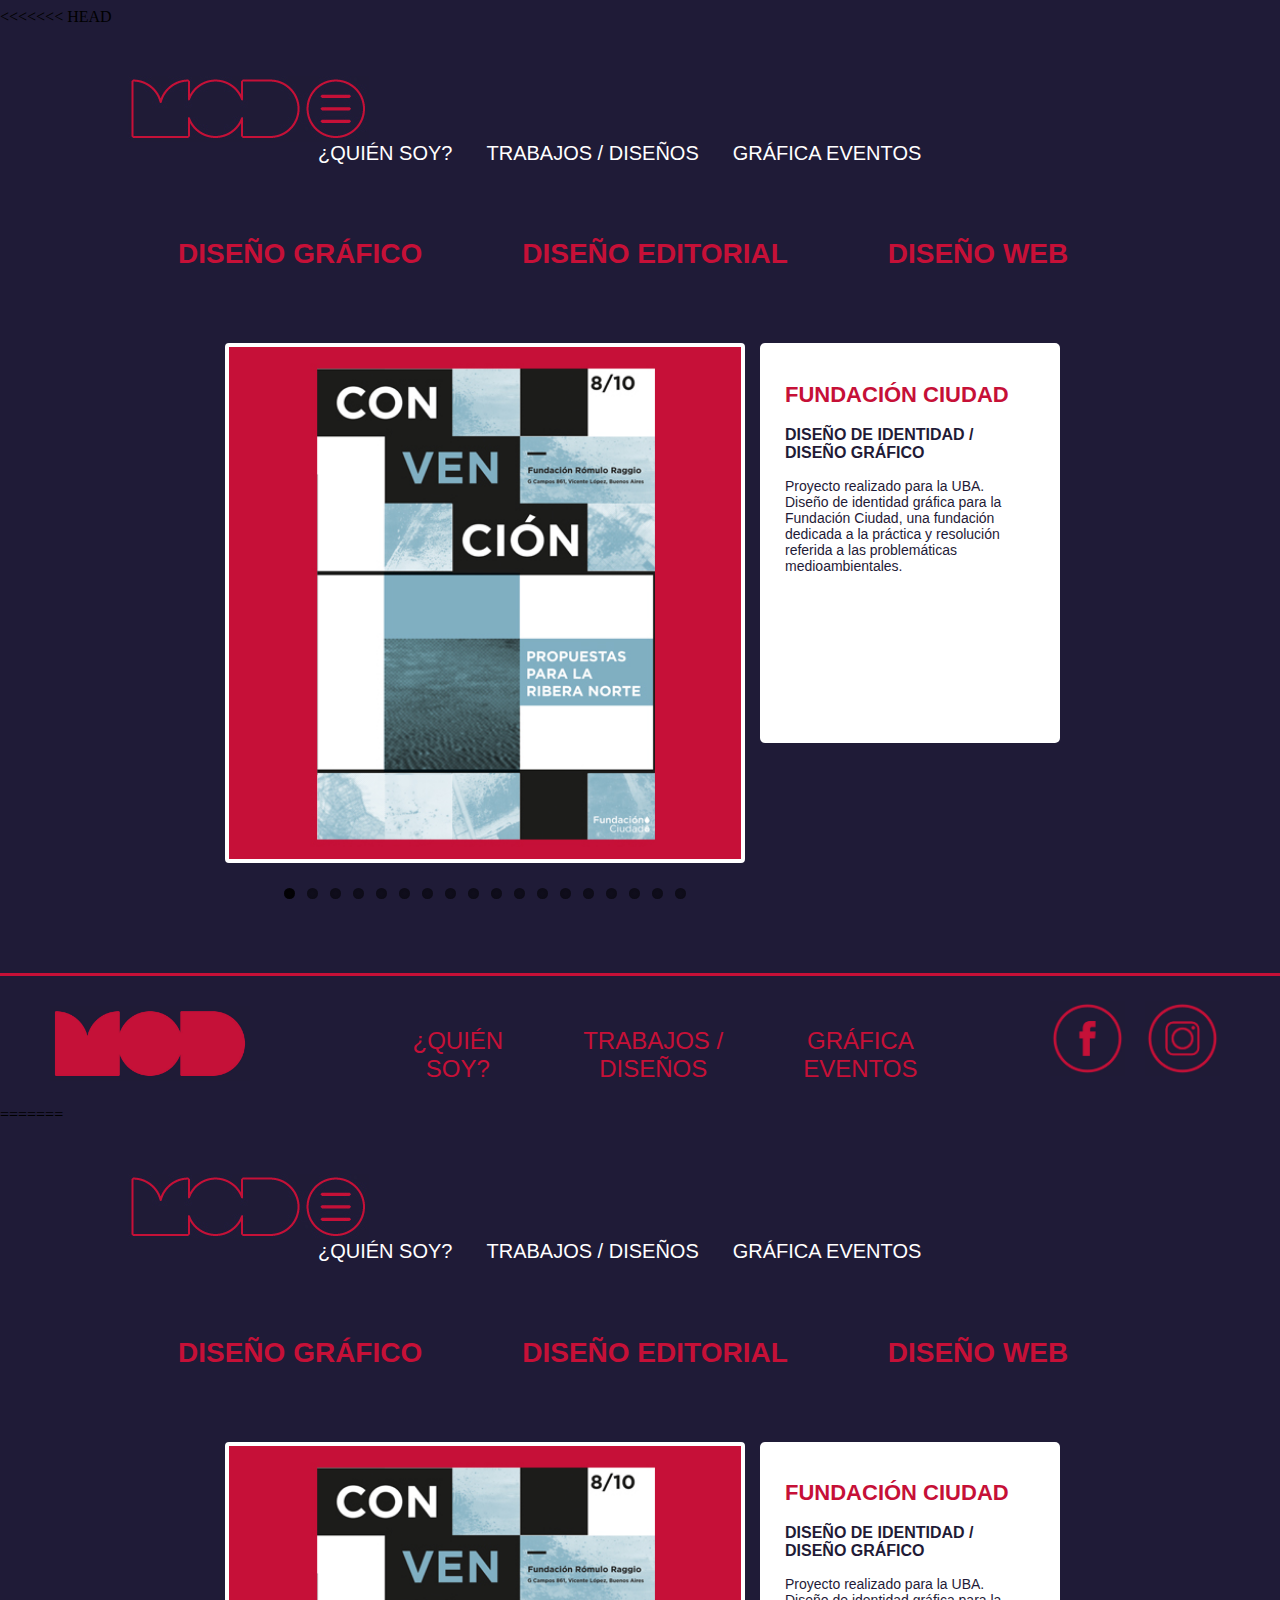
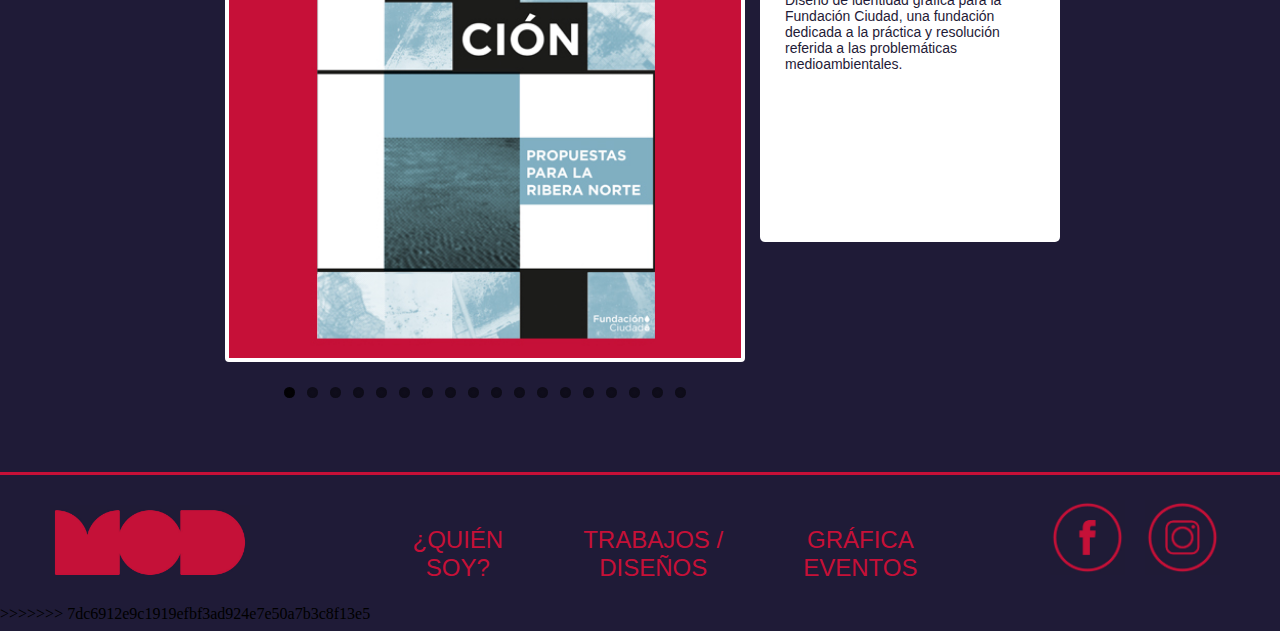
<file: trabajos.html>
<<<<<<< HEAD
<!doctype html>
<html lang="es">
    <head>
        <meta charset="utf-8">
        <title>MOD / TRABAJOS</title>
        <link href="images/favico-mod.jpg" rel="shortcut icon">
        <link href="css/estilosmenu.css" rel="stylesheet">
        <link href="css/trabajosslider.css" rel="stylesheet">
        <link href="css/estilostrabajos.css" rel="stylesheet">
    </head>

        <body>

                <nav>
                        <div class="logonav" onMouseOver="cambiarlogonav();" onMouseOut="volverlogonav();">
                            <a href="index.html">
                            <img src="images/logo-mod-nav.jpg" id="logonav" alt="Ir a la home">
                            </a>
                        </div>
        
                        <div class="menunav" id="ocultar" onMouseOver="cambiarmenunav();" onMouseOut="volvermenunav();">
                        <img src="images/menu-nav.jpg" id="menunav" alt="Desplegar menú">
                    
                        <div id="caja">
                            <a href="quiensoy.html">¿QUIÉN SOY?</a>
                            <a href="trabajos.html">TRABAJOS / DISEÑOS</a>
                            <a href="graficaeventos.html">GRÁFICA EVENTOS</a>
                        </div>
        
                        </div>
                    </nav>
            <nav>
                <h2>DISEÑO GRÁFICO</h2>
                <h2>DISEÑO EDITORIAL</h2>
                <h2>DISEÑO WEB</h2>
            </nav>

            <main>
            <div class="flexslider">
                <ul class="slides">
                        <li><img src="images/trabajos/dg1.jpg" alt="Diseño Gráfico"/></li>
                        <li><img src="images/trabajos/dg2.jpg" alt="Diseño Gráfico"/></li>
                        <li><img src="images/trabajos/dg3.jpg" alt="Diseño Gráfico"/></li>
                        <li><img src="images/trabajos/dg4.jpg" alt="Diseño Gráfico"/></li>
                        <li><img src="images/trabajos/dg5.jpg" alt="Diseño Gráfico"/></li>

                        <li><img src="images/trabajos/editorial1.jpg" alt="Diseño Editorial"/></li>
                        <li><img src="images/trabajos/editorial2.jpg" alt="Diseño Editorial"/></li>
                        <li><img src="images/trabajos/editorial3.jpg" alt="Diseño Editorial"/></li>
                        <li><img src="images/trabajos/editorial4.jpg" alt="Diseño Editorial"/></li>
                        <li><img src="images/trabajos/editorial5.jpg" alt="Diseño Editorial"/></li>
                        <li><img src="images/trabajos/editorial6.jpg" alt="Diseño Editorial"/></li>
                        <li><img src="images/trabajos/editorial7.jpg" alt="Diseño Editorial"/></li>

                        <li><img src="images/trabajos/web1.jpg" alt="Diseño Web"/></li>
                        <li><img src="images/trabajos/web2.jpg" alt="Diseño Web"/></li>
                        <li><img src="images/trabajos/web3.jpg" alt="Diseño Web"/></li>
                        <li><img src="images/trabajos/web4.jpg" alt="Diseño Web"/></li>
                        <li><img src="images/trabajos/web5.jpg" alt="Diseño Web"/></li>
                        <li><img src="images/trabajos/web6.jpg" alt="Diseño Web"/></li>
                </ul>
            </div>

            <section class="descripcion">
                <h2>FUNDACIÓN CIUDAD</h2>
                <h3>DISEÑO DE IDENTIDAD /<br>DISEÑO GRÁFICO</h3>
                <p>Proyecto realizado para la UBA.<br>
                Diseño de identidad gráfica para la
                Fundación Ciudad, una fundación dedicada
                a la práctica y resolución referida a
                las problemáticas medioambientales.</p>

            </section>
            </main>

            <section class="pie">
                    <div class="mod" onMouseOver="cambiarmodpie();" onMouseOut="volvermodpie();">
                    <a href="index.html">
                        <img src="images/logo-mod-pie.jpg" id="modpie" alt="Ir a la home">
                    </a>
                    </div> <!-- Cierra .mod -->
        
                    <ul class="links">
                        <li><a href="quiensoy.html">¿QUIÉN <br>SOY?</a></li>
                        <li><a href="trabajos.html">TRABAJOS /<br>DISEÑOS</a></li>
                        <li><a href="graficaeventos.html">GRÁFICA<br>EVENTOS</a></li>
                    </ul> <!-- Cierra .links -->
                    
                    <div class="redes">
                        <div class="facebook" onMouseOver="cambiarface();" onMouseOut="volverface();">
                        <a href="https://www.facebook.com/">
                            <img src="images/facebookmod.jpg" id="face" alt="Ir a Facebook MOD">
                        </a>
                        </div>
                        <div class="instagram" onMouseOver="cambiarinsta();" onMouseOut="volverinsta();">
                        <a href="https://www.instagram.com/">
                            <img src="images/instagrammod.jpg" id="insta" alt="Ir a Instagram MOD">
                        </a>
                        </div>
                    </div> <!-- Cierra .redes -->
        
                </section> <!-- Cierra .pie -->
    
            <script type="text/javascript">
    
                function cambiarface () {
                 document.getElementById('face').src = "images/facebookmodover.jpg";
                }
                function volverface () {
                 document.getElementById('face').src = "images/facebookmod.jpg";
                }
    
                function cambiarinsta () {
                 document.getElementById('insta').src = "images/instagrammodover.jpg";
                }
                function volverinsta () {
                 document.getElementById('insta').src = "images/instagrammod.jpg";
                }
    
                function cambiarmodpie () {
                 document.getElementById('modpie').src = "images/logo-mod-pie-over.jpg";
                }
                function volvermodpie () {
                 document.getElementById('modpie').src = "images/logo-mod-pie.jpg";
                }
                
               </script>
    
            <script src="js/jquery.min.js"></script>
    
            <script src="js/jquery.flexslider.js"></script>
    
            <script>
                $(window).load(function() {
                $('.flexslider').flexslider({
                animation: "slide",
                });
            });
            </script>
        </body>
=======
<!doctype html>
<html lang="es">
    <head>
        <meta charset="utf-8">
        <title>MOD / TRABAJOS</title>
        <link href="images/favico-mod.jpg" rel="shortcut icon">
        <link href="css/estilosmenu.css" rel="stylesheet">
        <link href="css/trabajosslider.css" rel="stylesheet">
        <link href="css/estilostrabajos.css" rel="stylesheet">
    </head>

        <body>

                <nav>
                        <div class="logonav" onMouseOver="cambiarlogonav();" onMouseOut="volverlogonav();">
                            <a href="index.html">
                            <img src="images/logo-mod-nav.jpg" id="logonav" alt="Ir a la home">
                            </a>
                        </div>
        
                        <div class="menunav" id="ocultar" onMouseOver="cambiarmenunav();" onMouseOut="volvermenunav();">
                        <img src="images/menu-nav.jpg" id="menunav" alt="Desplegar menú">
                    
                        <div id="caja">
                            <a href="quiensoy.html">¿QUIÉN SOY?</a>
                            <a href="trabajos.html">TRABAJOS / DISEÑOS</a>
                            <a href="graficaeventos.html">GRÁFICA EVENTOS</a>
                        </div>
        
                        </div>
                    </nav>
            <nav>
                <h2>DISEÑO GRÁFICO</h2>
                <h2>DISEÑO EDITORIAL</h2>
                <h2>DISEÑO WEB</h2>
            </nav>

            <main>
            <div class="flexslider">
                <ul class="slides">
                        <li><img src="images/trabajos/dg1.jpg" alt="Diseño Gráfico"/></li>
                        <li><img src="images/trabajos/dg2.jpg" alt="Diseño Gráfico"/></li>
                        <li><img src="images/trabajos/dg3.jpg" alt="Diseño Gráfico"/></li>
                        <li><img src="images/trabajos/dg4.jpg" alt="Diseño Gráfico"/></li>
                        <li><img src="images/trabajos/dg5.jpg" alt="Diseño Gráfico"/></li>

                        <li><img src="images/trabajos/editorial1.jpg" alt="Diseño Editorial"/></li>
                        <li><img src="images/trabajos/editorial2.jpg" alt="Diseño Editorial"/></li>
                        <li><img src="images/trabajos/editorial3.jpg" alt="Diseño Editorial"/></li>
                        <li><img src="images/trabajos/editorial4.jpg" alt="Diseño Editorial"/></li>
                        <li><img src="images/trabajos/editorial5.jpg" alt="Diseño Editorial"/></li>
                        <li><img src="images/trabajos/editorial6.jpg" alt="Diseño Editorial"/></li>
                        <li><img src="images/trabajos/editorial7.jpg" alt="Diseño Editorial"/></li>

                        <li><img src="images/trabajos/web1.jpg" alt="Diseño Web"/></li>
                        <li><img src="images/trabajos/web2.jpg" alt="Diseño Web"/></li>
                        <li><img src="images/trabajos/web3.jpg" alt="Diseño Web"/></li>
                        <li><img src="images/trabajos/web4.jpg" alt="Diseño Web"/></li>
                        <li><img src="images/trabajos/web5.jpg" alt="Diseño Web"/></li>
                        <li><img src="images/trabajos/web6.jpg" alt="Diseño Web"/></li>
                </ul>
            </div>

            <section class="descripcion">
                <h2>FUNDACIÓN CIUDAD</h2>
                <h3>DISEÑO DE IDENTIDAD /<br>DISEÑO GRÁFICO</h3>
                <p>Proyecto realizado para la UBA.<br>
                Diseño de identidad gráfica para la
                Fundación Ciudad, una fundación dedicada
                a la práctica y resolución referida a
                las problemáticas medioambientales.</p>

            </section>
            </main>

            <section class="pie">
                    <div class="mod" onMouseOver="cambiarmodpie();" onMouseOut="volvermodpie();">
                    <a href="index.html">
                        <img src="images/logo-mod-pie.jpg" id="modpie" alt="Ir a la home">
                    </a>
                    </div> <!-- Cierra .mod -->
        
                    <ul class="links">
                        <li><a href="quiensoy.html">¿QUIÉN <br>SOY?</a></li>
                        <li><a href="trabajos.html">TRABAJOS /<br>DISEÑOS</a></li>
                        <li><a href="graficaeventos.html">GRÁFICA<br>EVENTOS</a></li>
                    </ul> <!-- Cierra .links -->
                    
                    <div class="redes">
                        <div class="facebook" onMouseOver="cambiarface();" onMouseOut="volverface();">
                        <a href="https://www.facebook.com/">
                            <img src="images/facebookmod.jpg" id="face" alt="Ir a Facebook MOD">
                        </a>
                        </div>
                        <div class="instagram" onMouseOver="cambiarinsta();" onMouseOut="volverinsta();">
                        <a href="https://www.instagram.com/">
                            <img src="images/instagrammod.jpg" id="insta" alt="Ir a Instagram MOD">
                        </a>
                        </div>
                    </div> <!-- Cierra .redes -->
        
                </section> <!-- Cierra .pie -->
    
            <script type="text/javascript">
    
                function cambiarface () {
                 document.getElementById('face').src = "images/facebookmodover.jpg";
                }
                function volverface () {
                 document.getElementById('face').src = "images/facebookmod.jpg";
                }
    
                function cambiarinsta () {
                 document.getElementById('insta').src = "images/instagrammodover.jpg";
                }
                function volverinsta () {
                 document.getElementById('insta').src = "images/instagrammod.jpg";
                }
    
                function cambiarmodpie () {
                 document.getElementById('modpie').src = "images/logo-mod-pie-over.jpg";
                }
                function volvermodpie () {
                 document.getElementById('modpie').src = "images/logo-mod-pie.jpg";
                }
                
               </script>
    
            <script src="js/jquery.min.js"></script>
    
            <script src="js/jquery.flexslider.js"></script>
    
            <script>
                $(window).load(function() {
                $('.flexslider').flexslider({
                animation: "slide",
                });
            });
            </script>
        </body>
>>>>>>> 7dc6912e9c1919efbf3ad924e7e50a7b3c8f13e5
</html>
</file>
<file: css/estilosmod.css>
<<<<<<< HEAD
/* estilosmod */

* {
    margin: 0;
    padding: 0;
    box-sizing: border-box;
}

body {
    background-color: rgb(31, 27, 55);
	margin-left: auto;
	margin-right: auto;
}

/* ------------------------------ CABECERA -------------------------------*/

nav {
    justify-content: space-between;
    width: 100%;
    display: flex;
}

.logonav {
    margin: 30px 30px;
}

.menunav {
    margin: 30px 30px;
}

/* ------------------------------ CABECERA -------------------------------*/

.cabecera {
    height: 40em;
    width: 100%;
    display: flex;
}

.cabecera .logo {
    margin: auto;
    width: 45%;
}

.cabecera img {
    width: 100%;
    display: block;
    margin-left: auto;
    margin-right: auto;
}

/* ------------------------------ CONTENEDOR -------------------------------*/

.contenedor {
    background-color: rgb(31, 27, 55);
    display: flex;
}

.quiensoy, .trabajos, .grafica {
    width: 33%;
    height: 40em;
    background-color: rgb(31, 27, 55);
}

.trabajos {
    width: 34%;
}

.quiensoy, .trabajos, .grafica h2 {
    text-align: center;
    text-decoration: none;
    list-style-type: none;
    font-family: Arial, Helvetica, sans-serif;
    color:rgb(31, 27, 55);
}

.quiensoy h2 {
    font-family: Arial, Helvetica, sans-serif;
    font-size: 1.75em;
}
.trabajos h2 {
    font-family: Arial, Helvetica, sans-serif;
    font-size: 1.75em;
}
.grafica h2 {
    font-family: Arial, Helvetica, sans-serif;
    font-size: 1.75em;
}

.quiensoy img {
    width: 100%;
    margin-bottom: 25px;
}

.quiensoy:hover {
    background-color: rgb(198, 16, 55);
}

.trabajos img {
    width: 100%;
    margin-bottom: 25px;
}

.trabajos:hover {
    background-color: rgb(198, 16, 55);
}

.grafica img {
    width: 100%;
    margin-bottom: 25px;
}

.grafica:hover {
    background-color: rgb(198, 16, 55);
}

/* ------------------------------ CONTACTO -------------------------------*/

.contacto form {
    font-family: Arial, Helvetica, sans-serif;
    margin-top: 40px;
    width: 100%;
    height: 350px;
    display: flex;
    justify-content: center;
}

.datos input {
    color: white;
    font-family: Arial, Helvetica, sans-serif;
    font-size: 20px;
    font-weight: 200;
}

.contacto h1 {
    font-size: 30px;
    font-family: Arial, Helvetica, sans-serif;
    color: rgb(198, 16, 55);
    margin-bottom: 20px;
}

.datos {
    width: 350px;
    margin-right: 35px;
}

.datos h2 {
    font-family: Arial, Helvetica, sans-serif;
    font-size: 24px;
    color: white;
}

.datos input {
    height: 40px;
    width: 350px;
    border: 2px solid white;
    margin-bottom: 20px;
    border-radius: 5px 5px 5px 5px;
    background-color:rgb(31, 27, 55);
}

.comentarios {
    width: 350px;
}

.comentarios h2 {
    margin-top: 55px;
    font-family: Arial, Helvetica, sans-serif;
    font-size: 24px;
    color: white;
}

.comentarios textarea {
    width: 350px;
    max-width: 350px;
    height: 130px;
    max-height: 130px;
    margin-bottom: 45px;
    border: 2px solid white;
    background-color:rgb(31, 27, 55);
    border-radius: 5px 5px 5px 5px;
    color: white;
    font-size: 18px;
    font-weight: 200;
}

.comentarios .boton {
    color: rgb(31, 27, 55);
    background-color: rgb(198, 16, 55);
    font-family: Arial, Helvetica, sans-serif;
    font-weight: bold;
    font-size: 20px;
    width: 350px;
    height: 40px;
    border: none;
    border-radius: 5px 5px 5px 5px;
}

.comentarios .boton:hover {
    background-color: rgb(31, 27, 55);
    border: 3px solid rgb(198, 16, 55);
    color: rgb(198, 16, 55);
}

.msj-enviado {
    margin: auto;
    margin-top: 3em;
    margin-bottom: 3em;
    padding: 20px 20px;
    width: 30%;
    height: 15em;
    border: 3px solid  rgb(198, 16, 55);
    border-radius: 5px 5px 5px 5px;
    font-family: Arial, Helvetica, sans-serif;
    color: white;
}

/* ------------------------------ PIE -------------------------------*/

.pie {
    display: flex;
    width: 100%;
    height: 130px;
    border-top: 3px solid  rgb(198, 16, 55);
    justify-content: space-between;
}

.mod {
    margin-left: 50px;
}

.links {
    text-decoration: none;
    list-style: none;
    display: flex;
    text-align: center;
}

.links li a {
    font-family: Arial, Helvetica, sans-serif;
    color: rgb(198, 16, 55);
    font-size: 24px;
    text-decoration: none;
    display: block;
    padding: 35px 40px;
    text-align: center;
}

.links li a:hover {
    color: white;
}

.mod img {
    width: 200px;
    margin-top: 30px;
}

.redes {
    display: flex;
    margin-right: 50px;

}
.redes img {
    width: 75px;
    margin: 25px 10px;
}

/* ------------------------------ 1280 x 780 -------------------------------*/

@media screen and (max-width: 1200px) and (min-width: 780px) {

.cabecera {
    width: 100%;
    height: 30em;
}
    
.cabecera .logo {
    width: 50;
}

}

/* ------------------------------- 780 x 480 --------------------------------*/

@media screen and (max-width: 780px) and (min-width: 480px) {

.cabecera {
    width: 100%;
    height: 20em;
}

.cabecera .logo {
    width: 50%;
}

}

/* ---------------------------------- 480 -----------------------------------*/

@media screen and (max-width: 480px) {

.cabecera {
    width: 100%;
    height: 10em;
}

nav {
    width: 100%;
}

nav .logonav img, .menunav img {
    width: 50%;
}

#caja {
    width: 20%;
}

.contenedor {
    width: 100%;
}

.quiensoy {
    width: 100%;
    height: 10em;
}

.trabajos {
    width: 100%;
    height: 10em;
}

.grafica {
    width: 100%;
    height: 10em;
}
    
.cabecera .logo {
    width: 50%;
}

.quiensoy h2 {
    font-size: 0.75em;
}
.trabajos h2 {
    font-size: 0.75em;
}
.grafica h2 {
    font-size: 0.75em;
}

.contacto {
    width: 100%;
}

.contacto .datos {
    float: right;
}

.pie {
    width: 100%;
}

footer {
    width: 100%;
}

.links a {
    width: 100%;
    font-size: 5em;
}

}
=======
/* estilosmod */

* {
    margin: 0;
    padding: 0;
    box-sizing: border-box;
}

body {
    background-color: rgb(31, 27, 55);
	margin-left: auto;
	margin-right: auto;
}

/* ------------------------------ CABECERA -------------------------------*/

nav {
    justify-content: space-between;
    width: 100%;
    display: flex;
}

.logonav {
    margin: 30px 30px;
}

.menunav {
    margin: 30px 30px;
}

/* ------------------------------ CABECERA -------------------------------*/

.cabecera {
    height: 40em;
    width: 100%;
    display: flex;
}

.cabecera .logo {
    margin: auto;
    width: 45%;
}

.cabecera img {
    width: 100%;
    display: block;
    margin-left: auto;
    margin-right: auto;
}

/* ------------------------------ CONTENEDOR -------------------------------*/

.contenedor {
    background-color: rgb(31, 27, 55);
    display: flex;
}

.quiensoy, .trabajos, .grafica {
    width: 33%;
    height: 40em;
    background-color: rgb(31, 27, 55);
}

.trabajos {
    width: 34%;
}

.quiensoy, .trabajos, .grafica h2 {
    text-align: center;
    text-decoration: none;
    list-style-type: none;
    font-family: Arial, Helvetica, sans-serif;
    color:rgb(31, 27, 55);
}

.quiensoy h2 {
    font-family: Arial, Helvetica, sans-serif;
    font-size: 1.75em;
}
.trabajos h2 {
    font-family: Arial, Helvetica, sans-serif;
    font-size: 1.75em;
}
.grafica h2 {
    font-family: Arial, Helvetica, sans-serif;
    font-size: 1.75em;
}

.quiensoy img {
    width: 100%;
    margin-bottom: 25px;
}

.quiensoy:hover {
    background-color: rgb(198, 16, 55);
}

.trabajos img {
    width: 100%;
    margin-bottom: 25px;
}

.trabajos:hover {
    background-color: rgb(198, 16, 55);
}

.grafica img {
    width: 100%;
    margin-bottom: 25px;
}

.grafica:hover {
    background-color: rgb(198, 16, 55);
}

/* ------------------------------ CONTACTO -------------------------------*/

.contacto form {
    font-family: Arial, Helvetica, sans-serif;
    margin-top: 40px;
    width: 100%;
    height: 350px;
    display: flex;
    justify-content: center;
}

.datos input {
    color: white;
    font-family: Arial, Helvetica, sans-serif;
    font-size: 20px;
    font-weight: 200;
}

.contacto h1 {
    font-size: 30px;
    font-family: Arial, Helvetica, sans-serif;
    color: rgb(198, 16, 55);
    margin-bottom: 20px;
}

.datos {
    width: 350px;
    margin-right: 35px;
}

.datos h2 {
    font-family: Arial, Helvetica, sans-serif;
    font-size: 24px;
    color: white;
}

.datos input {
    height: 40px;
    width: 350px;
    border: 2px solid white;
    margin-bottom: 20px;
    border-radius: 5px 5px 5px 5px;
    background-color:rgb(31, 27, 55);
}

.comentarios {
    width: 350px;
}

.comentarios h2 {
    margin-top: 55px;
    font-family: Arial, Helvetica, sans-serif;
    font-size: 24px;
    color: white;
}

.comentarios textarea {
    width: 350px;
    max-width: 350px;
    height: 130px;
    max-height: 130px;
    margin-bottom: 45px;
    border: 2px solid white;
    background-color:rgb(31, 27, 55);
    border-radius: 5px 5px 5px 5px;
    color: white;
    font-size: 18px;
    font-weight: 200;
}

.comentarios .boton {
    color: rgb(31, 27, 55);
    background-color: rgb(198, 16, 55);
    font-family: Arial, Helvetica, sans-serif;
    font-weight: bold;
    font-size: 20px;
    width: 350px;
    height: 40px;
    border: none;
    border-radius: 5px 5px 5px 5px;
}

.comentarios .boton:hover {
    background-color: rgb(31, 27, 55);
    border: 3px solid rgb(198, 16, 55);
    color: rgb(198, 16, 55);
}

.msj-enviado {
    margin: auto;
    margin-top: 3em;
    margin-bottom: 3em;
    padding: 20px 20px;
    width: 30%;
    height: 15em;
    border: 3px solid  rgb(198, 16, 55);
    border-radius: 5px 5px 5px 5px;
    font-family: Arial, Helvetica, sans-serif;
    color: white;
}

/* ------------------------------ PIE -------------------------------*/

.pie {
    display: flex;
    width: 100%;
    height: 130px;
    border-top: 3px solid  rgb(198, 16, 55);
    justify-content: space-between;
}

.mod {
    margin-left: 50px;
}

.links {
    text-decoration: none;
    list-style: none;
    display: flex;
    text-align: center;
}

.links li a {
    font-family: Arial, Helvetica, sans-serif;
    color: rgb(198, 16, 55);
    font-size: 24px;
    text-decoration: none;
    display: block;
    padding: 35px 40px;
    text-align: center;
}

.links li a:hover {
    color: white;
}

.mod img {
    width: 200px;
    margin-top: 30px;
}

.redes {
    display: flex;
    margin-right: 50px;

}
.redes img {
    width: 75px;
    margin: 25px 10px;
}

/* ------------------------------ 1280 x 780 -------------------------------*/

@media screen and (max-width: 1200px) and (min-width: 780px) {

.cabecera {
    width: 100%;
    height: 30em;
}
    
.cabecera .logo {
    width: 50;
}

}

/* ------------------------------- 780 x 480 --------------------------------*/

@media screen and (max-width: 780px) and (min-width: 480px) {

.cabecera {
    width: 100%;
    height: 20em;
}

.cabecera .logo {
    width: 50%;
}

}

/* ---------------------------------- 480 -----------------------------------*/

@media screen and (max-width: 480px) {

.cabecera {
    width: 100%;
    height: 10em;
}

nav {
    width: 100%;
}

nav .logonav img, .menunav img {
    width: 50%;
}

#caja {
    width: 20%;
}

.contenedor {
    width: 100%;
}

.quiensoy {
    width: 100%;
    height: 10em;
}

.trabajos {
    width: 100%;
    height: 10em;
}

.grafica {
    width: 100%;
    height: 10em;
}
    
.cabecera .logo {
    width: 50%;
}

.quiensoy h2 {
    font-size: 0.75em;
}
.trabajos h2 {
    font-size: 0.75em;
}
.grafica h2 {
    font-size: 0.75em;
}

.contacto {
    width: 100%;
}

.contacto .datos {
    float: right;
}

.pie {
    width: 100%;
}

footer {
    width: 100%;
}

.links a {
    width: 100%;
    font-size: 5em;
}

}
>>>>>>> 7dc6912e9c1919efbf3ad924e7e50a7b3c8f13e5
</file>
<file: css/estilosmenu.css>
<<<<<<< HEAD
#caja{
    position: absolute;
    flex-grow: 1;
    justify-content: right;
    top: 35px;
    right: 105px;
    border: 2px solid rgb(198, 16, 55);
    margin-bottom: 20px;
    border-radius: 35px 35px 35px 35px;
    padding: 15px 10px;
    width: 42%;
}

#caja a {
    font-size: 1.25em;
    font-family: Arial, Helvetica, sans-serif;
    text-decoration: none;
    list-style: none;
    color: white;
    padding: 10px 15px;
}

#caja a:hover {
    color: rgb(198, 16, 55);
}


@media screen and (max-width: 480px) {

#caja {
    max-width: 35%;
    border: 1px solid rgb(198, 16, 55);
    border-radius: 5px 5px 5px 5px;
    right: 30%;
    justify-content: space-between;
}

#caja a {
    font-size: 0.65em;
    font-weight: bold;
}

}
=======
#caja{
    position: absolute;
    flex-grow: 1;
    justify-content: right;
    top: 35px;
    right: 105px;
    border: 2px solid rgb(198, 16, 55);
    margin-bottom: 20px;
    border-radius: 35px 35px 35px 35px;
    padding: 15px 10px;
    width: 42%;
}

#caja a {
    font-size: 1.25em;
    font-family: Arial, Helvetica, sans-serif;
    text-decoration: none;
    list-style: none;
    color: white;
    padding: 10px 15px;
}

#caja a:hover {
    color: rgb(198, 16, 55);
}


@media screen and (max-width: 480px) {

#caja {
    max-width: 35%;
    border: 1px solid rgb(198, 16, 55);
    border-radius: 5px 5px 5px 5px;
    right: 30%;
    justify-content: space-between;
}

#caja a {
    font-size: 0.65em;
    font-weight: bold;
}

}
>>>>>>> 7dc6912e9c1919efbf3ad924e7e50a7b3c8f13e5
</file>
<file: css/graficaeventosgaleria.css>
<<<<<<< HEAD
/* CSS Grafica eventos Galería*/


html.lb-disable-scrolling {
  overflow: hidden;
  /* Position fixed required for iOS. Just putting overflow: hidden; on the body is not enough. */
  position: fixed;
  height: 100vh;
  width: 100vw;
}

.lightboxOverlay {
  position: absolute;
  top: 0;
  left: 0;
  z-index: 9999;
  background-color: black;
  filter: progid:DXImageTransform.Microsoft.Alpha(Opacity=80);
  opacity: 0.8;
  display: none;
}

.lightbox {
  position: absolute;
  left: 0;
  width: 100%;
  z-index: 10000;
  text-align: center;
  line-height: 0;
  font-weight: normal;
}

.lightbox .lb-image {
  display: block;
  height: auto;
  max-width: inherit;
  max-height: none;
  border-radius: 3px;

  /* Image border */
  border: 4px solid white;
}

.lightbox a img {
  border: none;
}

.lb-outerContainer {
  position: relative;
  *zoom: 1;
  width: 250px;
  height: 250px;
  margin: 0 auto;
  border-radius: 4px;

  /* Background color behind image.
     This is visible during transitions. */
  background-color: white;
}

.lb-outerContainer:after {
  content: "";
  display: table;
  clear: both;
}

.lb-loader {
  position: absolute;
  top: 43%;
  left: 0;
  height: 25%;
  width: 100%;
  text-align: center;
  line-height: 0;
}

.lb-cancel {
  display: block;
  width: 32px;
  height: 32px;
  margin: 0 auto;
  background: url(../images/loading.gif) no-repeat;
}

.lb-nav {
  position: absolute;
  top: 0;
  left: 0;
  height: 100%;
  width: 100%;
  z-index: 10;
}

.lb-container > .nav {
  left: 0;
}

.lb-nav a {
  outline: none;
  background-image: url('[data-uri]');
}

.lb-prev, .lb-next {
  height: 100%;
  cursor: pointer;
  display: block;
}

.lb-nav a.lb-prev {
  width: 34%;
  left: 0;
  float: left;
  background: url(../images/prev.png) left 48% no-repeat;
  filter: progid:DXImageTransform.Microsoft.Alpha(Opacity=0);
  opacity: 0;
  -webkit-transition: opacity 0.6s;
  -moz-transition: opacity 0.6s;
  -o-transition: opacity 0.6s;
  transition: opacity 0.6s;
}

.lb-nav a.lb-prev:hover {
  filter: progid:DXImageTransform.Microsoft.Alpha(Opacity=100);
  opacity: 1;
}

.lb-nav a.lb-next {
  width: 64%;
  right: 0;
  float: right;
  background: url(../images/next.png) right 48% no-repeat;
  filter: progid:DXImageTransform.Microsoft.Alpha(Opacity=0);
  opacity: 0;
  -webkit-transition: opacity 0.6s;
  -moz-transition: opacity 0.6s;
  -o-transition: opacity 0.6s;
  transition: opacity 0.6s;
}

.lb-nav a.lb-next:hover {
  filter: progid:DXImageTransform.Microsoft.Alpha(Opacity=100);
  opacity: 1;
}

.lb-dataContainer {
  margin: 0 auto;
  padding-top: 5px;
  *zoom: 1;
  width: 100%;
  border-bottom-left-radius: 4px;
  border-bottom-right-radius: 4px;
}

.lb-dataContainer:after {
  content: "";
  display: table;
  clear: both;
}

.lb-data {
  padding: 0 4px;
  color: #ccc;
}

.lb-data .lb-details {
  width: 85%;
  float: left;
  text-align: left;
  line-height: 1.1em;
}

.lb-data .lb-caption {
  font-size: 13px;
  font-weight: bold;
  line-height: 1em;
}

.lb-data .lb-caption a {
  color: #4ae;
}

.lb-data .lb-number {
  display: block;
  clear: left;
  padding-bottom: 1em;
  font-size: 12px;
  color: #999999;
}

.lb-data .lb-close {
  display: block;
  float: right;
  width: 30px;
  height: 30px;
  background: url(../images/close.png) top right no-repeat;
  text-align: right;
  outline: none;
  filter: progid:DXImageTransform.Microsoft.Alpha(Opacity=70);
  opacity: 0.7;
  -webkit-transition: opacity 0.2s;
  -moz-transition: opacity 0.2s;
  -o-transition: opacity 0.2s;
  transition: opacity 0.2s;
}

.lb-data .lb-close:hover {
  cursor: pointer;
  filter: progid:DXImageTransform.Microsoft.Alpha(Opacity=100);
  opacity: 1;
}
=======
/* CSS Grafica eventos Galería*/


html.lb-disable-scrolling {
  overflow: hidden;
  /* Position fixed required for iOS. Just putting overflow: hidden; on the body is not enough. */
  position: fixed;
  height: 100vh;
  width: 100vw;
}

.lightboxOverlay {
  position: absolute;
  top: 0;
  left: 0;
  z-index: 9999;
  background-color: black;
  filter: progid:DXImageTransform.Microsoft.Alpha(Opacity=80);
  opacity: 0.8;
  display: none;
}

.lightbox {
  position: absolute;
  left: 0;
  width: 100%;
  z-index: 10000;
  text-align: center;
  line-height: 0;
  font-weight: normal;
}

.lightbox .lb-image {
  display: block;
  height: auto;
  max-width: inherit;
  max-height: none;
  border-radius: 3px;

  /* Image border */
  border: 4px solid white;
}

.lightbox a img {
  border: none;
}

.lb-outerContainer {
  position: relative;
  *zoom: 1;
  width: 250px;
  height: 250px;
  margin: 0 auto;
  border-radius: 4px;

  /* Background color behind image.
     This is visible during transitions. */
  background-color: white;
}

.lb-outerContainer:after {
  content: "";
  display: table;
  clear: both;
}

.lb-loader {
  position: absolute;
  top: 43%;
  left: 0;
  height: 25%;
  width: 100%;
  text-align: center;
  line-height: 0;
}

.lb-cancel {
  display: block;
  width: 32px;
  height: 32px;
  margin: 0 auto;
  background: url(../images/loading.gif) no-repeat;
}

.lb-nav {
  position: absolute;
  top: 0;
  left: 0;
  height: 100%;
  width: 100%;
  z-index: 10;
}

.lb-container > .nav {
  left: 0;
}

.lb-nav a {
  outline: none;
  background-image: url('[data-uri]');
}

.lb-prev, .lb-next {
  height: 100%;
  cursor: pointer;
  display: block;
}

.lb-nav a.lb-prev {
  width: 34%;
  left: 0;
  float: left;
  background: url(../images/prev.png) left 48% no-repeat;
  filter: progid:DXImageTransform.Microsoft.Alpha(Opacity=0);
  opacity: 0;
  -webkit-transition: opacity 0.6s;
  -moz-transition: opacity 0.6s;
  -o-transition: opacity 0.6s;
  transition: opacity 0.6s;
}

.lb-nav a.lb-prev:hover {
  filter: progid:DXImageTransform.Microsoft.Alpha(Opacity=100);
  opacity: 1;
}

.lb-nav a.lb-next {
  width: 64%;
  right: 0;
  float: right;
  background: url(../images/next.png) right 48% no-repeat;
  filter: progid:DXImageTransform.Microsoft.Alpha(Opacity=0);
  opacity: 0;
  -webkit-transition: opacity 0.6s;
  -moz-transition: opacity 0.6s;
  -o-transition: opacity 0.6s;
  transition: opacity 0.6s;
}

.lb-nav a.lb-next:hover {
  filter: progid:DXImageTransform.Microsoft.Alpha(Opacity=100);
  opacity: 1;
}

.lb-dataContainer {
  margin: 0 auto;
  padding-top: 5px;
  *zoom: 1;
  width: 100%;
  border-bottom-left-radius: 4px;
  border-bottom-right-radius: 4px;
}

.lb-dataContainer:after {
  content: "";
  display: table;
  clear: both;
}

.lb-data {
  padding: 0 4px;
  color: #ccc;
}

.lb-data .lb-details {
  width: 85%;
  float: left;
  text-align: left;
  line-height: 1.1em;
}

.lb-data .lb-caption {
  font-size: 13px;
  font-weight: bold;
  line-height: 1em;
}

.lb-data .lb-caption a {
  color: #4ae;
}

.lb-data .lb-number {
  display: block;
  clear: left;
  padding-bottom: 1em;
  font-size: 12px;
  color: #999999;
}

.lb-data .lb-close {
  display: block;
  float: right;
  width: 30px;
  height: 30px;
  background: url(../images/close.png) top right no-repeat;
  text-align: right;
  outline: none;
  filter: progid:DXImageTransform.Microsoft.Alpha(Opacity=70);
  opacity: 0.7;
  -webkit-transition: opacity 0.2s;
  -moz-transition: opacity 0.2s;
  -o-transition: opacity 0.2s;
  transition: opacity 0.2s;
}

.lb-data .lb-close:hover {
  cursor: pointer;
  filter: progid:DXImageTransform.Microsoft.Alpha(Opacity=100);
  opacity: 1;
}
>>>>>>> 7dc6912e9c1919efbf3ad924e7e50a7b3c8f13e5
</file>
<file: css/estilosgraficaeventos.css>
<<<<<<< HEAD
/* CSS Gráfica Eventos Sitio*/

body {
    background-color: rgb(31, 27, 55);
	margin-left: auto;
    margin-right: auto;
}

main {
    width: 67%;
    margin-left: auto;
    margin-right: auto;
    margin-bottom: 25px;
    height: 70%;
}

.tarjetas h2 {
    margin-bottom: 5px;
}

.tags h2 {
    margin-bottom: 5px;
}


main h2 {
    margin-left: 5px;
    text-decoration: none;
    list-style-type: none;
    font-family: Arial, Helvetica, sans-serif;
    font-size: 24px;
    color: rgb(198, 16, 55);
    margin-bottom: 5px;
}

/* ------------------------------ PIE -------------------------------*/

.pie {
    display: flex;
    width: 100%;
    height: 130px;
    border-top: 3px solid  rgb(198, 16, 55);
    justify-content: space-between;
}

.mod {
    margin-left: 50px;
}

.links {
    width: 45%;
    text-decoration: none;
    list-style: none;
    display: flex;
    text-align: center;
}

.links li a {
    font-family: Arial, Helvetica, sans-serif;
    color: rgb(198, 16, 55);
    font-size: 24px;
    text-decoration: none;
    display: block;
    padding: 20px 30px;
    text-align: center;
}

.links li a:hover {
    color: white;
}

.mod img {
    width: 200px;
    margin-top: 30px;
}

.redes {
    display: flex;
    margin-right: 50px;

}
.redes img {
    width: 75px;
    margin: 25px 10px;
=======
/* CSS Gráfica Eventos Sitio*/

body {
    background-color: rgb(31, 27, 55);
	margin-left: auto;
    margin-right: auto;
}

main {
    width: 67%;
    margin-left: auto;
    margin-right: auto;
    margin-bottom: 25px;
    height: 70%;
}

.tarjetas h2 {
    margin-bottom: 5px;
}

.tags h2 {
    margin-bottom: 5px;
}


main h2 {
    margin-left: 5px;
    text-decoration: none;
    list-style-type: none;
    font-family: Arial, Helvetica, sans-serif;
    font-size: 24px;
    color: rgb(198, 16, 55);
    margin-bottom: 5px;
}

/* ------------------------------ PIE -------------------------------*/

.pie {
    display: flex;
    width: 100%;
    height: 130px;
    border-top: 3px solid  rgb(198, 16, 55);
    justify-content: space-between;
}

.mod {
    margin-left: 50px;
}

.links {
    width: 45%;
    text-decoration: none;
    list-style: none;
    display: flex;
    text-align: center;
}

.links li a {
    font-family: Arial, Helvetica, sans-serif;
    color: rgb(198, 16, 55);
    font-size: 24px;
    text-decoration: none;
    display: block;
    padding: 20px 30px;
    text-align: center;
}

.links li a:hover {
    color: white;
}

.mod img {
    width: 200px;
    margin-top: 30px;
}

.redes {
    display: flex;
    margin-right: 50px;

}
.redes img {
    width: 75px;
    margin: 25px 10px;
>>>>>>> 7dc6912e9c1919efbf3ad924e7e50a7b3c8f13e5
}
</file>
<file: css/estilosquiensoy.css>
<<<<<<< HEAD
/* estilosquiensoy */

.contenedor {
    margin: 0;
    padding: 0;
    box-sizing: border-box;
    width: 100%;
}

body {
    background-color: rgb(31, 27, 55);
	margin-left: auto;
	margin-right: auto;
}

/* ------------------------------ CONTENEDOR -------------------------------*/

.yo, .experiencia, .software {
    width: 33%;
    float: left;
    background-color: rgb(31, 27, 55);
}

.yo {
    height: 325px;
    border-right: 2px solid rgb(198, 16, 55);
    margin-top: 300px;
}

.yo h3 {
    font-family: Arial, Helvetica, sans-serif;
    font-size: 20px;
    color: rgb(198, 16, 55);
    margin-top: 5px;
    margin-bottom: -10px;
    text-align: center;
}

.yo h4 {
    font-family: Arial, Helvetica, sans-serif;
    font-size: 15px;
    margin-top: 25px;
    margin-bottom: -25px;
    color: white;
    text-align: center;
}

.yo p {
    font-family: Arial, Helvetica, sans-serif;
    font-size: 14px;
    color: white;
    text-align: center;
}

.experiencia img {
    margin: 0 180px;
    margin-bottom: 5px;
}

.experiencia h1 {
    font-family: Arial, Helvetica, sans-serif;
    font-size: 24px;
    color: rgb(198, 16, 55);
    margin-bottom: -10px;
    text-align: center;
}

.experiencia h2 {
    font-family: Arial, Helvetica, sans-serif;
    font-size: 20px;
    color: white;
    margin-bottom: 10px;
    text-align: center;
}

.experiencia h3 {
    font-family: Arial, Helvetica, sans-serif;
    font-size: 20px;
    color: rgb(198, 16, 55);
    margin-top: 5px;
    margin-bottom: -10px;
    text-align: center;
}

.experiencia h4 {
    font-family: Arial, Helvetica, sans-serif;
    font-size: 15px;
    margin-top: 25px;
    margin-bottom: -7px;
    color: white;
    text-align: center;
}

.experiencia p {
    font-family: Arial, Helvetica, sans-serif;
    font-size: 14px;
    color: white;
    text-align: center;
}

.software {
    height: 325px;
    border-left: 2px solid rgb(198, 16, 55);
    margin-top: 300px;
}

.software h3 {
    font-family: Arial, Helvetica, sans-serif;
    font-size: 20px;
    color: rgb(198, 16, 55);
    margin-top: 5px;
    margin-bottom: -10px;
    text-align: center;
}

.adobe {
    margin-top: 35px;
    margin-left: 35px;
}

.software .adobe img {
    width: 80px;
    margin-left: 35px;
}

.html {
    float: left;
    margin-top: 30px;
    margin-left: 35px;
}

.software .html img {
    width: 80px;
    margin-left: 35px;
}

/* ------------------------------ PIE -------------------------------*/

.pie {
    display: flex;
    width: 100%;
    height: 130px;
    border-top: 3px solid  rgb(198, 16, 55);
    justify-content: space-between;
}

.mod {
    margin-left: 50px;
}

.links {
    width: 45%;
    text-decoration: none;
    list-style: none;
    display: flex;
    text-align: center;
}

.links li a {
    font-family: Arial, Helvetica, sans-serif;
    color: rgb(198, 16, 55);
    font-size: 24px;
    text-decoration: none;
    display: block;
    padding: 20px 30px;
    text-align: center;
}

.links li a:hover {
    color: white;
}

.mod img {
    width: 200px;
    margin-top: 30px;
}

.redes {
    display: flex;
    margin-right: 50px;

}
.redes img {
    width: 75px;
    margin: 25px 10px;
=======
/* estilosquiensoy */

.contenedor {
    margin: 0;
    padding: 0;
    box-sizing: border-box;
    width: 100%;
}

body {
    background-color: rgb(31, 27, 55);
	margin-left: auto;
	margin-right: auto;
}

/* ------------------------------ CONTENEDOR -------------------------------*/

.yo, .experiencia, .software {
    width: 33%;
    float: left;
    background-color: rgb(31, 27, 55);
}

.yo {
    height: 325px;
    border-right: 2px solid rgb(198, 16, 55);
    margin-top: 300px;
}

.yo h3 {
    font-family: Arial, Helvetica, sans-serif;
    font-size: 20px;
    color: rgb(198, 16, 55);
    margin-top: 5px;
    margin-bottom: -10px;
    text-align: center;
}

.yo h4 {
    font-family: Arial, Helvetica, sans-serif;
    font-size: 15px;
    margin-top: 25px;
    margin-bottom: -25px;
    color: white;
    text-align: center;
}

.yo p {
    font-family: Arial, Helvetica, sans-serif;
    font-size: 14px;
    color: white;
    text-align: center;
}

.experiencia img {
    margin: 0 180px;
    margin-bottom: 5px;
}

.experiencia h1 {
    font-family: Arial, Helvetica, sans-serif;
    font-size: 24px;
    color: rgb(198, 16, 55);
    margin-bottom: -10px;
    text-align: center;
}

.experiencia h2 {
    font-family: Arial, Helvetica, sans-serif;
    font-size: 20px;
    color: white;
    margin-bottom: 10px;
    text-align: center;
}

.experiencia h3 {
    font-family: Arial, Helvetica, sans-serif;
    font-size: 20px;
    color: rgb(198, 16, 55);
    margin-top: 5px;
    margin-bottom: -10px;
    text-align: center;
}

.experiencia h4 {
    font-family: Arial, Helvetica, sans-serif;
    font-size: 15px;
    margin-top: 25px;
    margin-bottom: -7px;
    color: white;
    text-align: center;
}

.experiencia p {
    font-family: Arial, Helvetica, sans-serif;
    font-size: 14px;
    color: white;
    text-align: center;
}

.software {
    height: 325px;
    border-left: 2px solid rgb(198, 16, 55);
    margin-top: 300px;
}

.software h3 {
    font-family: Arial, Helvetica, sans-serif;
    font-size: 20px;
    color: rgb(198, 16, 55);
    margin-top: 5px;
    margin-bottom: -10px;
    text-align: center;
}

.adobe {
    margin-top: 35px;
    margin-left: 35px;
}

.software .adobe img {
    width: 80px;
    margin-left: 35px;
}

.html {
    float: left;
    margin-top: 30px;
    margin-left: 35px;
}

.software .html img {
    width: 80px;
    margin-left: 35px;
}

/* ------------------------------ PIE -------------------------------*/

.pie {
    display: flex;
    width: 100%;
    height: 130px;
    border-top: 3px solid  rgb(198, 16, 55);
    justify-content: space-between;
}

.mod {
    margin-left: 50px;
}

.links {
    width: 45%;
    text-decoration: none;
    list-style: none;
    display: flex;
    text-align: center;
}

.links li a {
    font-family: Arial, Helvetica, sans-serif;
    color: rgb(198, 16, 55);
    font-size: 24px;
    text-decoration: none;
    display: block;
    padding: 20px 30px;
    text-align: center;
}

.links li a:hover {
    color: white;
}

.mod img {
    width: 200px;
    margin-top: 30px;
}

.redes {
    display: flex;
    margin-right: 50px;

}
.redes img {
    width: 75px;
    margin: 25px 10px;
>>>>>>> 7dc6912e9c1919efbf3ad924e7e50a7b3c8f13e5
}
</file>
<file: css/estilostrabajos.css>
<<<<<<< HEAD
/* trabajos */

* {
    margin: 0;
    padding: 0;
    box-sizing: border-box;
}

body {
    background-color: rgb(31, 27, 55);
	margin-left: auto;
	margin-right: auto;
}

main {
    display: flex;
    width: 100%;
    margin: 50px 225px;
}

.flexslider {
    width: 40%;
    height: 100%;
}

nav {
    display: flex;
    width: 80%;
    margin-left: auto;
    margin-right: auto;
    margin-top: 50px;
}



nav h2 {
    text-align: center;
    text-decoration: none;
    list-style-type: none;
    font-family: Arial, Helvetica, sans-serif;
    font-size: 28px;
    color:rgb(198, 16, 55);
    padding: 0 50px;
}

nav h2:hover {
    color: white;
}

.descripcion {
    background-color: white;
    border-radius: 5px 5px 5px 5px;
    width: 300px;
    height: 400px;
    margin-left: 15px;
}

.descripcion h2 {
    padding-top: 20px;
    margin-left: 25px;
    font-family: Arial, Helvetica, sans-serif;
    font-size: 22px;
    color:rgb(198, 16, 55);
}

.descripcion h3 {
    margin-left: 25px;
    font-family: Arial, Helvetica, sans-serif;
    font-size: 16px;
    color:rgb(31, 27, 55);
}

.descripcion p {
    width: 250px;
    margin-top: 10px;
    margin-left: 25px;
    font-family: Arial, Helvetica, sans-serif;
    font-size: 14px;
    color:rgb(31, 27, 55);
}

/* ------------------------------ PIE -------------------------------*/

.pie {
    display: flex;
    width: 100%;
    height: 130px;
    border-top: 3px solid  rgb(198, 16, 55);
    justify-content: space-between;
}

.mod {
    margin-left: 50px;
}

.links {
    text-decoration: none;
    list-style: none;
    display: flex;
    text-align: center;
}

.links li a {
    font-family: Arial, Helvetica, sans-serif;
    color: rgb(198, 16, 55);
    font-size: 24px;
    text-decoration: none;
    display: block;
    padding: 35px 40px;
    text-align: center;
}

.links li a:hover {
    color: white;
}

.mod img {
    width: 200px;
    margin-top: 30px;
}

.redes {
    display: flex;
    margin-right: 50px;

}
.redes img {
    width: 75px;
    margin: 25px 10px;
=======
/* trabajos */

* {
    margin: 0;
    padding: 0;
    box-sizing: border-box;
}

body {
    background-color: rgb(31, 27, 55);
	margin-left: auto;
	margin-right: auto;
}

main {
    display: flex;
    width: 100%;
    margin: 50px 225px;
}

.flexslider {
    width: 40%;
    height: 100%;
}

nav {
    display: flex;
    width: 80%;
    margin-left: auto;
    margin-right: auto;
    margin-top: 50px;
}



nav h2 {
    text-align: center;
    text-decoration: none;
    list-style-type: none;
    font-family: Arial, Helvetica, sans-serif;
    font-size: 28px;
    color:rgb(198, 16, 55);
    padding: 0 50px;
}

nav h2:hover {
    color: white;
}

.descripcion {
    background-color: white;
    border-radius: 5px 5px 5px 5px;
    width: 300px;
    height: 400px;
    margin-left: 15px;
}

.descripcion h2 {
    padding-top: 20px;
    margin-left: 25px;
    font-family: Arial, Helvetica, sans-serif;
    font-size: 22px;
    color:rgb(198, 16, 55);
}

.descripcion h3 {
    margin-left: 25px;
    font-family: Arial, Helvetica, sans-serif;
    font-size: 16px;
    color:rgb(31, 27, 55);
}

.descripcion p {
    width: 250px;
    margin-top: 10px;
    margin-left: 25px;
    font-family: Arial, Helvetica, sans-serif;
    font-size: 14px;
    color:rgb(31, 27, 55);
}

/* ------------------------------ PIE -------------------------------*/

.pie {
    display: flex;
    width: 100%;
    height: 130px;
    border-top: 3px solid  rgb(198, 16, 55);
    justify-content: space-between;
}

.mod {
    margin-left: 50px;
}

.links {
    text-decoration: none;
    list-style: none;
    display: flex;
    text-align: center;
}

.links li a {
    font-family: Arial, Helvetica, sans-serif;
    color: rgb(198, 16, 55);
    font-size: 24px;
    text-decoration: none;
    display: block;
    padding: 35px 40px;
    text-align: center;
}

.links li a:hover {
    color: white;
}

.mod img {
    width: 200px;
    margin-top: 30px;
}

.redes {
    display: flex;
    margin-right: 50px;

}
.redes img {
    width: 75px;
    margin: 25px 10px;
>>>>>>> 7dc6912e9c1919efbf3ad924e7e50a7b3c8f13e5
}
</file>
<file: css/trabajosslider.css>
<<<<<<< HEAD
/*
 * jQuery FlexSlider v2.7.0
 * http://www.woothemes.com/flexslider/
 *
 * Copyright 2012 WooThemes
 * Free to use under the GPLv2 and later license.
 * http://www.gnu.org/licenses/gpl-2.0.html
 *
 * Contributing author: Tyler Smith (@mbmufffin)
 *
 */
/* ====================================================================================================================
 * FONT-FACE
 * ====================================================================================================================*/
@font-face {
  font-family: 'flexslider-icon';
  src: url('fonts/flexslider-icon.eot');
  src: url('fonts/flexslider-icon.eot?#iefix') format('embedded-opentype'), url('fonts/flexslider-icon.woff') format('woff'), url('fonts/flexslider-icon.ttf') format('truetype'), url('fonts/flexslider-icon.svg#flexslider-icon') format('svg');
  font-weight: normal;
  font-style: normal;
}
/* ====================================================================================================================
 * RESETS
 * ====================================================================================================================*/
.flex-container a:hover,
.flex-slider a:hover {
  outline: none;
}
.slides,
.slides > li,
.flex-control-nav,
.flex-direction-nav {
  margin: 0;
  padding: 0;
  list-style: none;
}
.flex-pauseplay span {
  text-transform: capitalize;
}
/* ====================================================================================================================
 * BASE STYLES
 * ====================================================================================================================*/
.flexslider {
  margin: 0;
  padding: 0;
}
.flexslider .slides > li {
  display: none;
  -webkit-backface-visibility: hidden;
}
.flexslider .slides img {
  width: 100%;
  display: block;
}
.flexslider .slides:after {
  content: "\0020";
  display: block;
  clear: both;
  visibility: hidden;
  line-height: 0;
  height: 0;
}
html[xmlns] .flexslider .slides {
  display: block;
}
* html .flexslider .slides {
  height: 1%;
}
.no-js .flexslider .slides > li:first-child {
  display: block;
}
/* ====================================================================================================================
 * DEFAULT THEME
 * ====================================================================================================================*/
.flexslider {
  margin: 0 0 60px;
  background: #fff;
  border: 4px solid #fff;
  position: relative;
  zoom: 1;
  -webkit-border-radius: 4px;
  -moz-border-radius: 4px;
  border-radius: 4px;
  -webkit-box-shadow: '' 0 1px 4px rgba(0, 0, 0, 0.2);
  -moz-box-shadow: '' 0 1px 4px rgba(0, 0, 0, 0.2);
  -o-box-shadow: '' 0 1px 4px rgba(0, 0, 0, 0.2);
  box-shadow: '' 0 1px 4px rgba(0, 0, 0, 0.2);
}
.flexslider .slides {
  zoom: 1;
}
.flexslider .slides img {
  height: auto;
  -moz-user-select: none;
}
.flex-viewport {
  max-height: 2000px;
  -webkit-transition: all 1s ease;
  -moz-transition: all 1s ease;
  -ms-transition: all 1s ease;
  -o-transition: all 1s ease;
  transition: all 1s ease;
}
.loading .flex-viewport {
  max-height: 300px;
}
.carousel li {
  margin-right: 5px;
}
.flex-direction-nav {
  *height: 0;
}
.flex-direction-nav a {
  text-decoration: none;
  display: block;
  width: 40px;
  height: 40px;
  margin: -20px 0 0;
  position: absolute;
  top: 50%;
  z-index: 10;
  overflow: hidden;
  opacity: 0;
  cursor: pointer;
  color: rgba(0, 0, 0, 0.8);
  text-shadow: 1px 1px 0 rgba(255, 255, 255, 0.3);
  -webkit-transition: all 0.3s ease-in-out;
  -moz-transition: all 0.3s ease-in-out;
  -ms-transition: all 0.3s ease-in-out;
  -o-transition: all 0.3s ease-in-out;
  transition: all 0.3s ease-in-out;
}
.flex-direction-nav a:before {
  font-family: "flexslider-icon";
  font-size: 40px;
  display: inline-block;
  content: '\f001';
  color: rgba(0, 0, 0, 0.8);
  text-shadow: 1px 1px 0 rgba(255, 255, 255, 0.3);
}
.flex-direction-nav a.flex-next:before {
  content: '\f002';
}
.flex-direction-nav .flex-prev {
  left: -50px;
}
.flex-direction-nav .flex-next {
  right: -50px;
  text-align: right;
}
.flexslider:hover .flex-direction-nav .flex-prev {
  opacity: 0.7;
  left: 10px;
}
.flexslider:hover .flex-direction-nav .flex-prev:hover {
  opacity: 1;
}
.flexslider:hover .flex-direction-nav .flex-next {
  opacity: 0.7;
  right: 10px;
}
.flexslider:hover .flex-direction-nav .flex-next:hover {
  opacity: 1;
}
.flex-direction-nav .flex-disabled {
  opacity: 0!important;
  filter: alpha(opacity=0);
  cursor: default;
  z-index: -1;
}
.flex-pauseplay a {
  display: block;
  width: 20px;
  height: 20px;
  position: absolute;
  bottom: 5px;
  left: 10px;
  opacity: 0.8;
  z-index: 10;
  overflow: hidden;
  cursor: pointer;
  color: #000;
}
.flex-pauseplay a:before {
  font-family: "flexslider-icon";
  font-size: 20px;
  display: inline-block;
  content: '\f004';
}
.flex-pauseplay a:hover {
  opacity: 1;
}
.flex-pauseplay a.flex-play:before {
  content: '\f003';
}
.flex-control-nav {
  width: 100%;
  position: absolute;
  bottom: -40px;
  text-align: center;
}
.flex-control-nav li {
  margin: 0 6px;
  display: inline-block;
  zoom: 1;
  *display: inline;
}
.flex-control-paging li a {
  width: 11px;
  height: 11px;
  display: block;
  background: #666;
  background: rgba(0, 0, 0, 0.5);
  cursor: pointer;
  text-indent: -9999px;
  -webkit-box-shadow: inset 0 0 3px rgba(0, 0, 0, 0.3);
  -moz-box-shadow: inset 0 0 3px rgba(0, 0, 0, 0.3);
  -o-box-shadow: inset 0 0 3px rgba(0, 0, 0, 0.3);
  box-shadow: inset 0 0 3px rgba(0, 0, 0, 0.3);
  -webkit-border-radius: 20px;
  -moz-border-radius: 20px;
  border-radius: 20px;
}
.flex-control-paging li a:hover {
  background: #333;
  background: rgba(0, 0, 0, 0.7);
}
.flex-control-paging li a.flex-active {
  background: #000;
  background: rgba(0, 0, 0, 0.9);
  cursor: default;
}
.flex-control-thumbs {
  margin: 5px 0 0;
  position: static;
  overflow: hidden;
}
.flex-control-thumbs li {
  width: 25%;
  float: left;
  margin: 0;
}
.flex-control-thumbs img {
  width: 100%;
  height: auto;
  display: block;
  opacity: .7;
  cursor: pointer;
  -moz-user-select: none;
  -webkit-transition: all 1s ease;
  -moz-transition: all 1s ease;
  -ms-transition: all 1s ease;
  -o-transition: all 1s ease;
  transition: all 1s ease;
}
.flex-control-thumbs img:hover {
  opacity: 1;
}
.flex-control-thumbs .flex-active {
  opacity: 1;
  cursor: default;
}
/* ====================================================================================================================
 * RESPONSIVE
 * ====================================================================================================================*/
@media screen and (max-width: 860px) {
  .flex-direction-nav .flex-prev {
    opacity: 1;
    left: 10px;
  }
  .flex-direction-nav .flex-next {
    opacity: 1;
    right: 10px;
  }
}
=======
/*
 * jQuery FlexSlider v2.7.0
 * http://www.woothemes.com/flexslider/
 *
 * Copyright 2012 WooThemes
 * Free to use under the GPLv2 and later license.
 * http://www.gnu.org/licenses/gpl-2.0.html
 *
 * Contributing author: Tyler Smith (@mbmufffin)
 *
 */
/* ====================================================================================================================
 * FONT-FACE
 * ====================================================================================================================*/
@font-face {
  font-family: 'flexslider-icon';
  src: url('fonts/flexslider-icon.eot');
  src: url('fonts/flexslider-icon.eot?#iefix') format('embedded-opentype'), url('fonts/flexslider-icon.woff') format('woff'), url('fonts/flexslider-icon.ttf') format('truetype'), url('fonts/flexslider-icon.svg#flexslider-icon') format('svg');
  font-weight: normal;
  font-style: normal;
}
/* ====================================================================================================================
 * RESETS
 * ====================================================================================================================*/
.flex-container a:hover,
.flex-slider a:hover {
  outline: none;
}
.slides,
.slides > li,
.flex-control-nav,
.flex-direction-nav {
  margin: 0;
  padding: 0;
  list-style: none;
}
.flex-pauseplay span {
  text-transform: capitalize;
}
/* ====================================================================================================================
 * BASE STYLES
 * ====================================================================================================================*/
.flexslider {
  margin: 0;
  padding: 0;
}
.flexslider .slides > li {
  display: none;
  -webkit-backface-visibility: hidden;
}
.flexslider .slides img {
  width: 100%;
  display: block;
}
.flexslider .slides:after {
  content: "\0020";
  display: block;
  clear: both;
  visibility: hidden;
  line-height: 0;
  height: 0;
}
html[xmlns] .flexslider .slides {
  display: block;
}
* html .flexslider .slides {
  height: 1%;
}
.no-js .flexslider .slides > li:first-child {
  display: block;
}
/* ====================================================================================================================
 * DEFAULT THEME
 * ====================================================================================================================*/
.flexslider {
  margin: 0 0 60px;
  background: #fff;
  border: 4px solid #fff;
  position: relative;
  zoom: 1;
  -webkit-border-radius: 4px;
  -moz-border-radius: 4px;
  border-radius: 4px;
  -webkit-box-shadow: '' 0 1px 4px rgba(0, 0, 0, 0.2);
  -moz-box-shadow: '' 0 1px 4px rgba(0, 0, 0, 0.2);
  -o-box-shadow: '' 0 1px 4px rgba(0, 0, 0, 0.2);
  box-shadow: '' 0 1px 4px rgba(0, 0, 0, 0.2);
}
.flexslider .slides {
  zoom: 1;
}
.flexslider .slides img {
  height: auto;
  -moz-user-select: none;
}
.flex-viewport {
  max-height: 2000px;
  -webkit-transition: all 1s ease;
  -moz-transition: all 1s ease;
  -ms-transition: all 1s ease;
  -o-transition: all 1s ease;
  transition: all 1s ease;
}
.loading .flex-viewport {
  max-height: 300px;
}
.carousel li {
  margin-right: 5px;
}
.flex-direction-nav {
  *height: 0;
}
.flex-direction-nav a {
  text-decoration: none;
  display: block;
  width: 40px;
  height: 40px;
  margin: -20px 0 0;
  position: absolute;
  top: 50%;
  z-index: 10;
  overflow: hidden;
  opacity: 0;
  cursor: pointer;
  color: rgba(0, 0, 0, 0.8);
  text-shadow: 1px 1px 0 rgba(255, 255, 255, 0.3);
  -webkit-transition: all 0.3s ease-in-out;
  -moz-transition: all 0.3s ease-in-out;
  -ms-transition: all 0.3s ease-in-out;
  -o-transition: all 0.3s ease-in-out;
  transition: all 0.3s ease-in-out;
}
.flex-direction-nav a:before {
  font-family: "flexslider-icon";
  font-size: 40px;
  display: inline-block;
  content: '\f001';
  color: rgba(0, 0, 0, 0.8);
  text-shadow: 1px 1px 0 rgba(255, 255, 255, 0.3);
}
.flex-direction-nav a.flex-next:before {
  content: '\f002';
}
.flex-direction-nav .flex-prev {
  left: -50px;
}
.flex-direction-nav .flex-next {
  right: -50px;
  text-align: right;
}
.flexslider:hover .flex-direction-nav .flex-prev {
  opacity: 0.7;
  left: 10px;
}
.flexslider:hover .flex-direction-nav .flex-prev:hover {
  opacity: 1;
}
.flexslider:hover .flex-direction-nav .flex-next {
  opacity: 0.7;
  right: 10px;
}
.flexslider:hover .flex-direction-nav .flex-next:hover {
  opacity: 1;
}
.flex-direction-nav .flex-disabled {
  opacity: 0!important;
  filter: alpha(opacity=0);
  cursor: default;
  z-index: -1;
}
.flex-pauseplay a {
  display: block;
  width: 20px;
  height: 20px;
  position: absolute;
  bottom: 5px;
  left: 10px;
  opacity: 0.8;
  z-index: 10;
  overflow: hidden;
  cursor: pointer;
  color: #000;
}
.flex-pauseplay a:before {
  font-family: "flexslider-icon";
  font-size: 20px;
  display: inline-block;
  content: '\f004';
}
.flex-pauseplay a:hover {
  opacity: 1;
}
.flex-pauseplay a.flex-play:before {
  content: '\f003';
}
.flex-control-nav {
  width: 100%;
  position: absolute;
  bottom: -40px;
  text-align: center;
}
.flex-control-nav li {
  margin: 0 6px;
  display: inline-block;
  zoom: 1;
  *display: inline;
}
.flex-control-paging li a {
  width: 11px;
  height: 11px;
  display: block;
  background: #666;
  background: rgba(0, 0, 0, 0.5);
  cursor: pointer;
  text-indent: -9999px;
  -webkit-box-shadow: inset 0 0 3px rgba(0, 0, 0, 0.3);
  -moz-box-shadow: inset 0 0 3px rgba(0, 0, 0, 0.3);
  -o-box-shadow: inset 0 0 3px rgba(0, 0, 0, 0.3);
  box-shadow: inset 0 0 3px rgba(0, 0, 0, 0.3);
  -webkit-border-radius: 20px;
  -moz-border-radius: 20px;
  border-radius: 20px;
}
.flex-control-paging li a:hover {
  background: #333;
  background: rgba(0, 0, 0, 0.7);
}
.flex-control-paging li a.flex-active {
  background: #000;
  background: rgba(0, 0, 0, 0.9);
  cursor: default;
}
.flex-control-thumbs {
  margin: 5px 0 0;
  position: static;
  overflow: hidden;
}
.flex-control-thumbs li {
  width: 25%;
  float: left;
  margin: 0;
}
.flex-control-thumbs img {
  width: 100%;
  height: auto;
  display: block;
  opacity: .7;
  cursor: pointer;
  -moz-user-select: none;
  -webkit-transition: all 1s ease;
  -moz-transition: all 1s ease;
  -ms-transition: all 1s ease;
  -o-transition: all 1s ease;
  transition: all 1s ease;
}
.flex-control-thumbs img:hover {
  opacity: 1;
}
.flex-control-thumbs .flex-active {
  opacity: 1;
  cursor: default;
}
/* ====================================================================================================================
 * RESPONSIVE
 * ====================================================================================================================*/
@media screen and (max-width: 860px) {
  .flex-direction-nav .flex-prev {
    opacity: 1;
    left: 10px;
  }
  .flex-direction-nav .flex-next {
    opacity: 1;
    right: 10px;
  }
}
>>>>>>> 7dc6912e9c1919efbf3ad924e7e50a7b3c8f13e5
</file>
